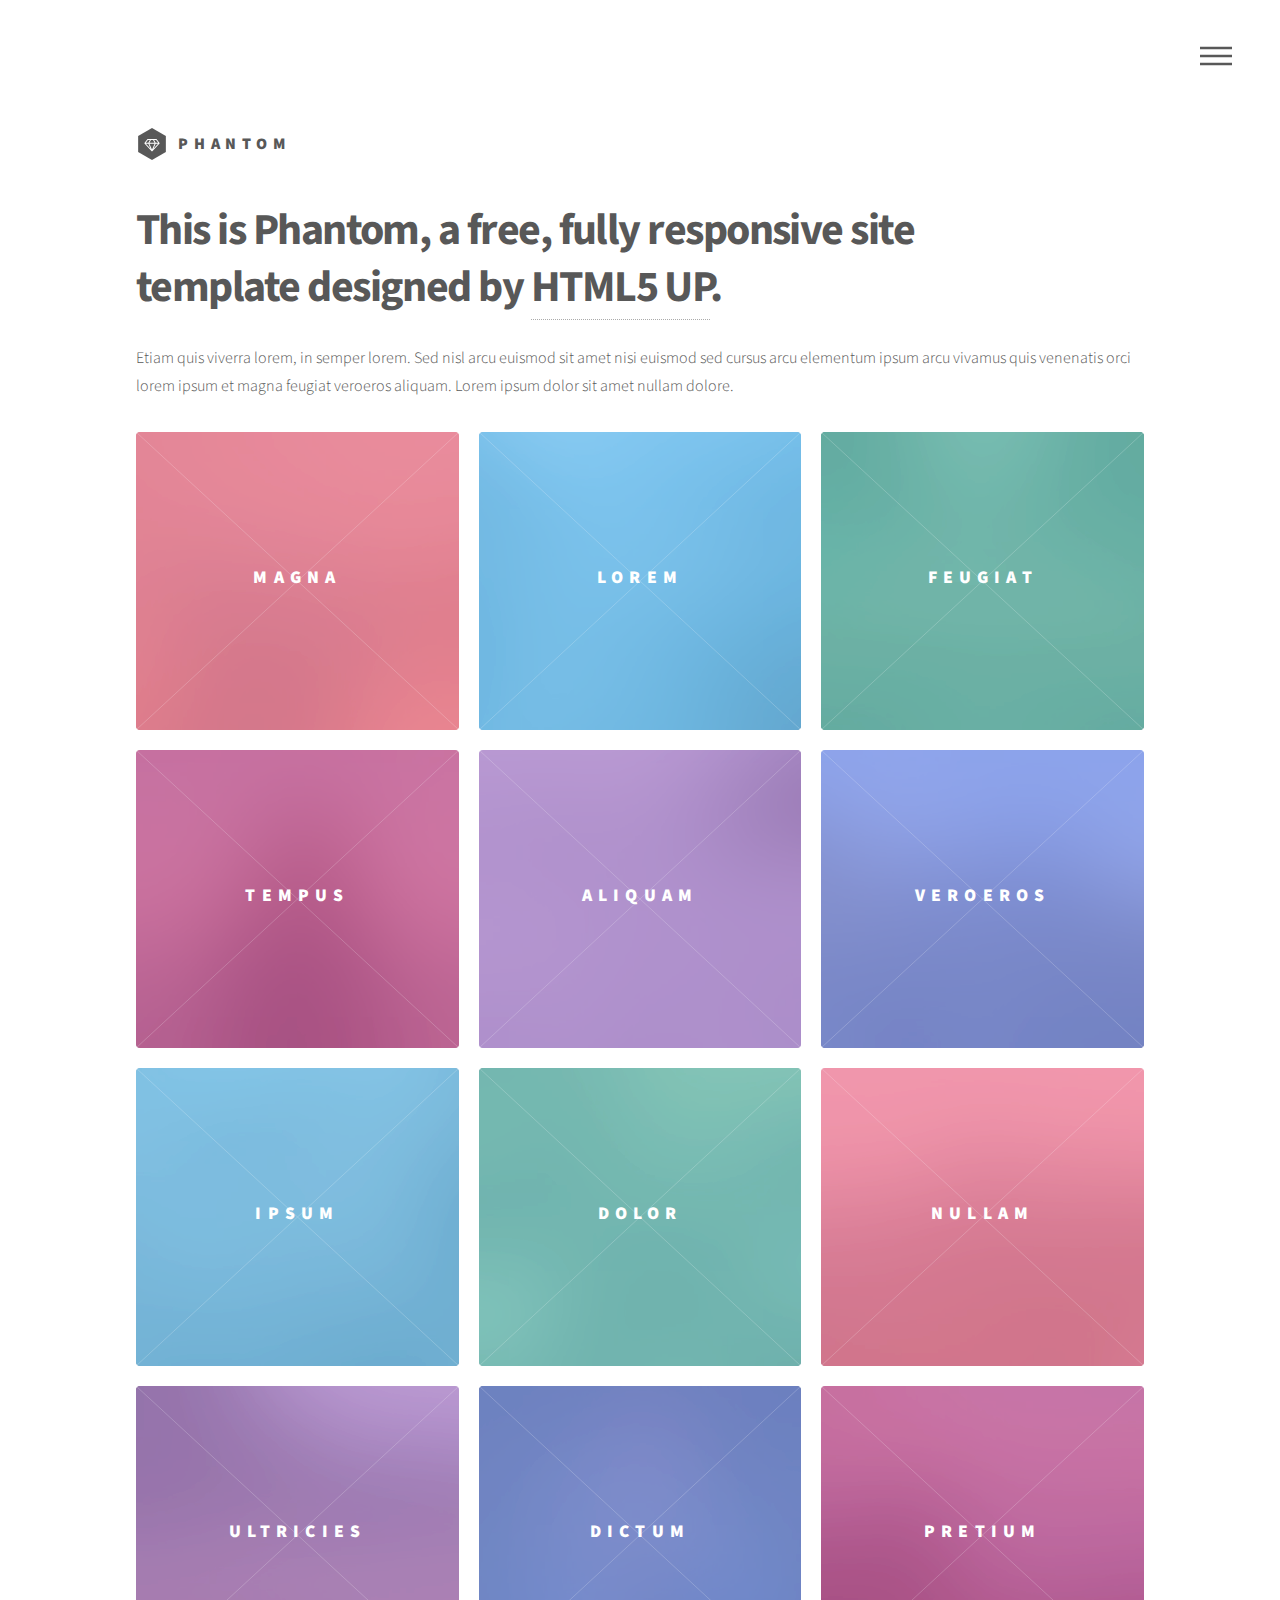
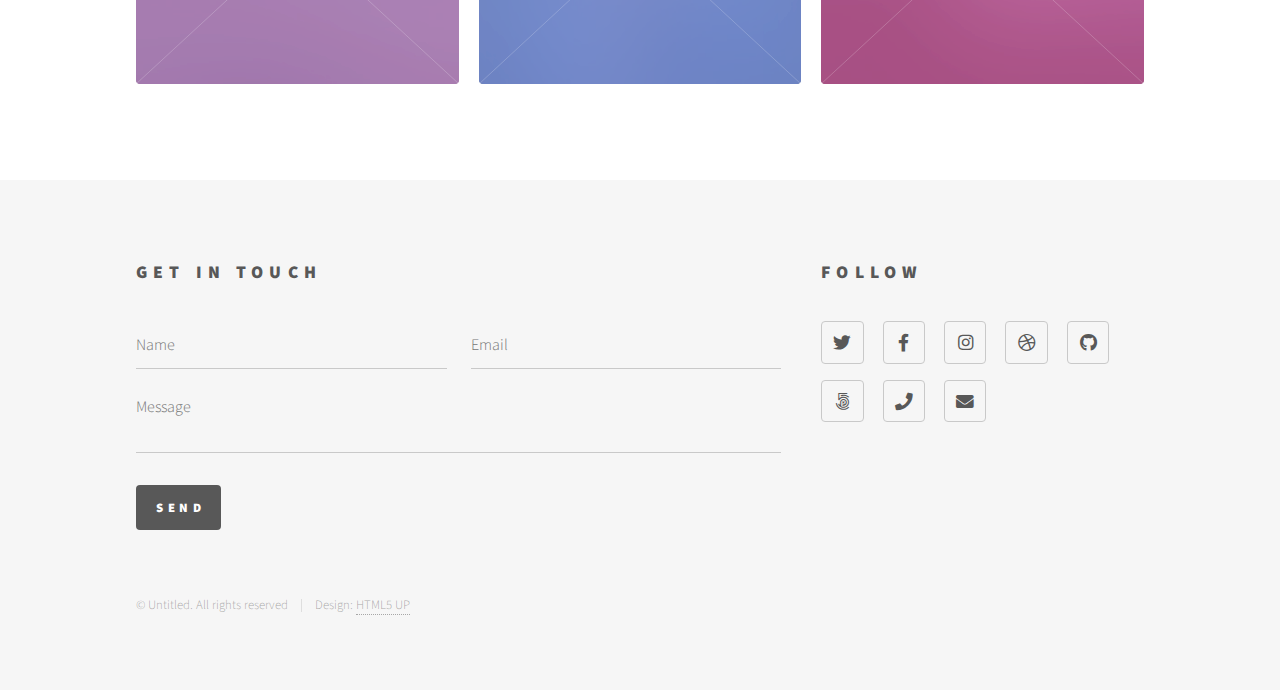
<file: index.html>
<!DOCTYPE HTML>
<!--
	Phantom by HTML5 UP
	html5up.net | @ajlkn
	Free for personal and commercial use under the CCA 3.0 license (html5up.net/license)
-->
<html>
	<head>
		<title>Phantom by HTML5 UP</title>
		<meta charset="utf-8" />
		<meta name="viewport" content="width=device-width, initial-scale=1, user-scalable=no" />
		<link rel="stylesheet" href="assets/css/main.css" />
		<noscript><link rel="stylesheet" href="assets/css/noscript.css" /></noscript>
	</head>
	<body class="is-preload">
		<!-- Wrapper -->
			<div id="wrapper">

				<!-- Header -->
					<header id="header">
						<div class="inner">

							<!-- Logo -->
								<a href="index.html" class="logo">
									<span class="symbol"><img src="images/logo.svg" alt="" /></span><span class="title">Phantom</span>
								</a>

							<!-- Nav -->
								<nav>
									<ul>
										<li><a href="#menu">Menu</a></li>
									</ul>
								</nav>

						</div>
					</header>

				<!-- Menu -->
					<nav id="menu">
						<h2>Menu</h2>
						<ul>
							<li><a href="index.html">Home</a></li>
							<li><a href="generic.html">Ipsum veroeros</a></li>
							<li><a href="generic.html">Tempus etiam</a></li>
							<li><a href="generic.html">Consequat dolor</a></li>
							<li><a href="elements.html">Elements</a></li>
						</ul>
					</nav>

				<!-- Main -->
					<div id="main">
						<div class="inner">
							<header>
								<h1>This is Phantom, a free, fully responsive site<br />
								template designed by <a href="http://html5up.net">HTML5 UP</a>.</h1>
								<p>Etiam quis viverra lorem, in semper lorem. Sed nisl arcu euismod sit amet nisi euismod sed cursus arcu elementum ipsum arcu vivamus quis venenatis orci lorem ipsum et magna feugiat veroeros aliquam. Lorem ipsum dolor sit amet nullam dolore.</p>
							</header>
							<section class="tiles">
								<article class="style1">
									<span class="image">
										<img src="images/pic01.jpg" alt="" />
									</span>
									<a href="generic.html">
										<h2>Magna</h2>
										<div class="content">
											<p>Sed nisl arcu euismod sit amet nisi lorem etiam dolor veroeros et feugiat.</p>
										</div>
									</a>
								</article>
								<article class="style2">
									<span class="image">
										<img src="images/pic02.jpg" alt="" />
									</span>
									<a href="generic.html">
										<h2>Lorem</h2>
										<div class="content">
											<p>Sed nisl arcu euismod sit amet nisi lorem etiam dolor veroeros et feugiat.</p>
										</div>
									</a>
								</article>
								<article class="style3">
									<span class="image">
										<img src="images/pic03.jpg" alt="" />
									</span>
									<a href="generic.html">
										<h2>Feugiat</h2>
										<div class="content">
											<p>Sed nisl arcu euismod sit amet nisi lorem etiam dolor veroeros et feugiat.</p>
										</div>
									</a>
								</article>
								<article class="style4">
									<span class="image">
										<img src="images/pic04.jpg" alt="" />
									</span>
									<a href="generic.html">
										<h2>Tempus</h2>
										<div class="content">
											<p>Sed nisl arcu euismod sit amet nisi lorem etiam dolor veroeros et feugiat.</p>
										</div>
									</a>
								</article>
								<article class="style5">
									<span class="image">
										<img src="images/pic05.jpg" alt="" />
									</span>
									<a href="generic.html">
										<h2>Aliquam</h2>
										<div class="content">
											<p>Sed nisl arcu euismod sit amet nisi lorem etiam dolor veroeros et feugiat.</p>
										</div>
									</a>
								</article>
								<article class="style6">
									<span class="image">
										<img src="images/pic06.jpg" alt="" />
									</span>
									<a href="generic.html">
										<h2>Veroeros</h2>
										<div class="content">
											<p>Sed nisl arcu euismod sit amet nisi lorem etiam dolor veroeros et feugiat.</p>
										</div>
									</a>
								</article>
								<article class="style2">
									<span class="image">
										<img src="images/pic07.jpg" alt="" />
									</span>
									<a href="generic.html">
										<h2>Ipsum</h2>
										<div class="content">
											<p>Sed nisl arcu euismod sit amet nisi lorem etiam dolor veroeros et feugiat.</p>
										</div>
									</a>
								</article>
								<article class="style3">
									<span class="image">
										<img src="images/pic08.jpg" alt="" />
									</span>
									<a href="generic.html">
										<h2>Dolor</h2>
										<div class="content">
											<p>Sed nisl arcu euismod sit amet nisi lorem etiam dolor veroeros et feugiat.</p>
										</div>
									</a>
								</article>
								<article class="style1">
									<span class="image">
										<img src="images/pic09.jpg" alt="" />
									</span>
									<a href="generic.html">
										<h2>Nullam</h2>
										<div class="content">
											<p>Sed nisl arcu euismod sit amet nisi lorem etiam dolor veroeros et feugiat.</p>
										</div>
									</a>
								</article>
								<article class="style5">
									<span class="image">
										<img src="images/pic10.jpg" alt="" />
									</span>
									<a href="generic.html">
										<h2>Ultricies</h2>
										<div class="content">
											<p>Sed nisl arcu euismod sit amet nisi lorem etiam dolor veroeros et feugiat.</p>
										</div>
									</a>
								</article>
								<article class="style6">
									<span class="image">
										<img src="images/pic11.jpg" alt="" />
									</span>
									<a href="generic.html">
										<h2>Dictum</h2>
										<div class="content">
											<p>Sed nisl arcu euismod sit amet nisi lorem etiam dolor veroeros et feugiat.</p>
										</div>
									</a>
								</article>
								<article class="style4">
									<span class="image">
										<img src="images/pic12.jpg" alt="" />
									</span>
									<a href="generic.html">
										<h2>Pretium</h2>
										<div class="content">
											<p>Sed nisl arcu euismod sit amet nisi lorem etiam dolor veroeros et feugiat.</p>
										</div>
									</a>
								</article>
							</section>
						</div>
					</div>

				<!-- Footer -->
					<footer id="footer">
						<div class="inner">
							<section>
								<h2>Get in touch</h2>
								<form method="post" action="#">
									<div class="fields">
										<div class="field half">
											<input type="text" name="name" id="name" placeholder="Name" />
										</div>
										<div class="field half">
											<input type="email" name="email" id="email" placeholder="Email" />
										</div>
										<div class="field">
											<textarea name="message" id="message" placeholder="Message"></textarea>
										</div>
									</div>
									<ul class="actions">
										<li><input type="submit" value="Send" class="primary" /></li>
									</ul>
								</form>
							</section>
							<section>
								<h2>Follow</h2>
								<ul class="icons">
									<li><a href="#" class="icon brands style2 fa-twitter"><span class="label">Twitter</span></a></li>
									<li><a href="#" class="icon brands style2 fa-facebook-f"><span class="label">Facebook</span></a></li>
									<li><a href="#" class="icon brands style2 fa-instagram"><span class="label">Instagram</span></a></li>
									<li><a href="#" class="icon brands style2 fa-dribbble"><span class="label">Dribbble</span></a></li>
									<li><a href="#" class="icon brands style2 fa-github"><span class="label">GitHub</span></a></li>
									<li><a href="#" class="icon brands style2 fa-500px"><span class="label">500px</span></a></li>
									<li><a href="#" class="icon solid style2 fa-phone"><span class="label">Phone</span></a></li>
									<li><a href="#" class="icon solid style2 fa-envelope"><span class="label">Email</span></a></li>
								</ul>
							</section>
							<ul class="copyright">
								<li>&copy; Untitled. All rights reserved</li><li>Design: <a href="http://html5up.net">HTML5 UP</a></li>
							</ul>
						</div>
					</footer>

			</div>

		<!-- Scripts -->
			<script src="assets/js/jquery.min.js"></script>
			<script src="assets/js/browser.min.js"></script>
			<script src="assets/js/breakpoints.min.js"></script>
			<script src="assets/js/util.js"></script>
			<script src="assets/js/main.js"></script>

	</body>
</html>
</file>
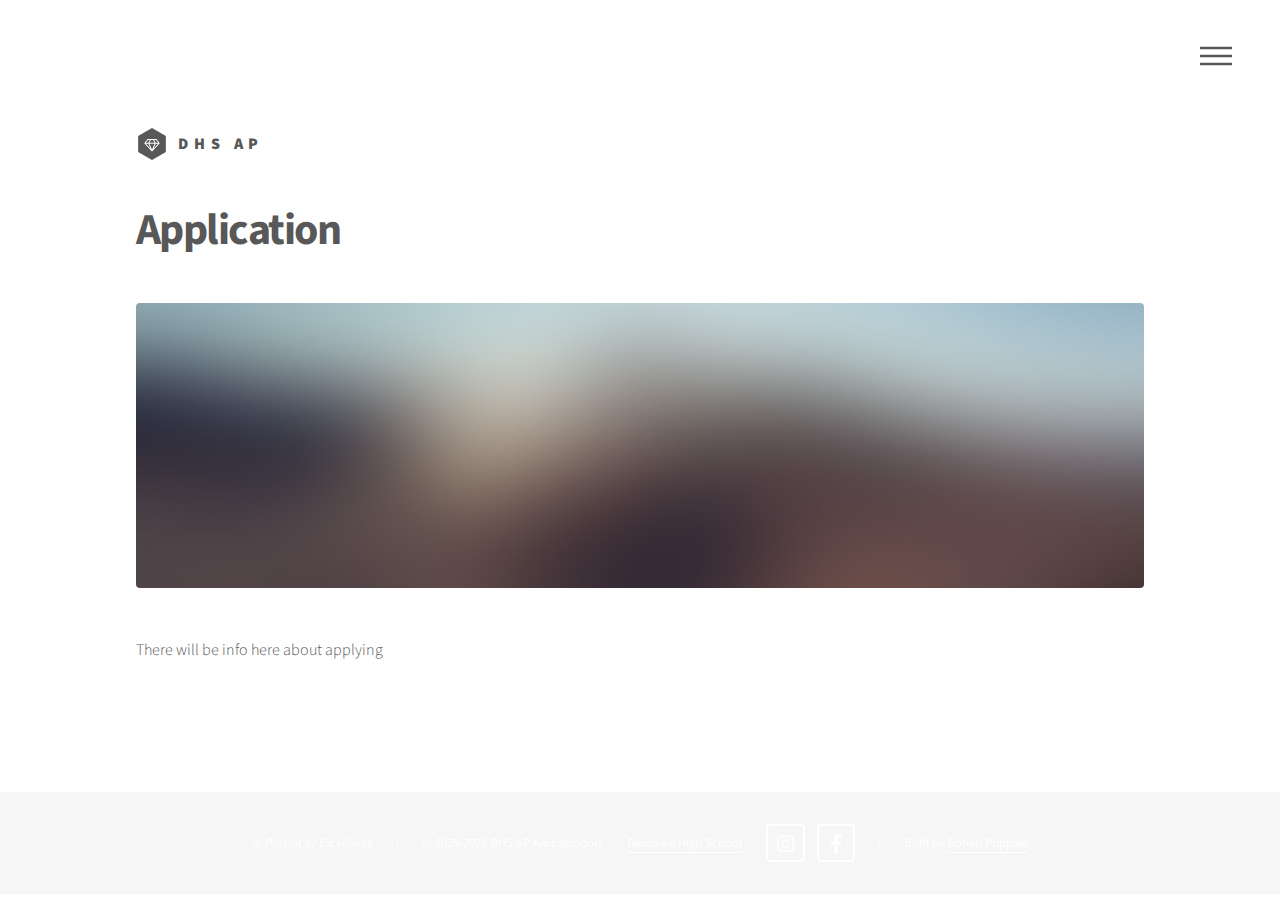
<file: application.html>
<!DOCTYPE HTML>
<!--
	Phantom by HTML5 UP
	html5up.net | @ajlkn
	Free for personal and commercial use under the CCA 3.0 license (html5up.net/license)
-->
<html>
	<head>
		<title>Application - DHS AP Ambassadors</title>
		<meta charset="utf-8" />
		<meta name="viewport" content="width=device-width, initial-scale=1, user-scalable=no" />
		<link rel="stylesheet" href="assets/css/main.css" />
		<noscript><link rel="stylesheet" href="assets/css/noscript.css" /></noscript>
	</head>
	<body class="is-preload">
		<!-- Wrapper -->
			<div id="wrapper">

				<!-- Header -->
					<header id="header">
						<div class="inner">

							<!-- Logo -->
								<a href="index.html" class="logo">
									<span class="symbol"><img src="images/logo.svg" alt="" /></span><span class="title">DHS AP</span>
								</a>

							<!-- Nav -->
								<nav>
									<ul>
										<li><a href="#menu">Menu</a></li>
									</ul>
								</nav>

						</div>
					</header>

				<!-- Menu -->

        <nav id="menu">
          <h2>Menu</h2>
          <ul>
              <li><a href="index.html">Home</a></li>
              <li><a href="about.html">About</a></li>
              <li><a href="application.html">Application</a></li>
              <li><a href="impact.html">Our Impact</a></li>
              <li><a href="inaction.html">In Action</a></li>
              <li><a href="contact.html">Contact</a></li>
          </ul>
        </nav>

				<!-- Main -->
					<div id="main">
						<div class="inner">
							<h1>Application</h1>
							<span class="image main"><img src="images/pic13.jpg" alt="" /></span>
							<p>There will be info here about applying</p>
								
						</div>
					</div>

				<!-- Footer -->

					<footer id="footer" style="padding: 2em 0;">
						<div class="inner" style="text-align: center;">
							<ul class="copyright" style="display: flex; align-items: center; justify-content: center; gap: 1.5rem; margin: 0; color: white; font-weight: 400; flex-wrap: wrap;">
								<li style="margin: 0; padding: 0; border: none; color: white; font-style: italic;">In Pursuit of Excellence</li>
								<li style="margin: 0; padding: 0; border-left: 1px solid rgba(255,255,255,0.5); padding-left: 1.5rem; color: white;">© 2025-2026 DHS AP Ambassadors</li>
								<li style="margin: 0; padding: 0; border: none;">
									<a href="https://dhs.forsyth.k12.ga.us/" style="color: white !important; border-bottom: 1px solid white; text-decoration: none; font-weight: 400; transition: color 0.3s ease, border-color 0.3s ease;" onmouseover="this.style.setProperty('color', '#1a2847', 'important'); this.style.borderColor='#1a2847';" onmouseout="this.style.setProperty('color', 'white', 'important'); this.style.borderColor='white';">Denmark High School</a>
								</li>
								<li style="margin: 0; padding: 0; border: none; display: flex; gap: 0.75rem;">
									<a href="YOUR_INSTAGRAM_URL_HERE" class="icon brands fa-instagram" style="color: white !important; font-size: 1.2rem; border: 2px solid white !important; border-radius: 4px; padding: 0.35em; width: 2em; height: 2em; display: flex; align-items: center; justify-content: center; text-decoration: none; transition: color 0.3s ease, border-color 0.3s ease;" onmouseover="this.style.setProperty('color', '#1a2847', 'important'); this.style.setProperty('border-color', '#1a2847', 'important');" onmouseout="this.style.setProperty('color', 'white', 'important'); this.style.setProperty('border-color', 'white', 'important');"><span class="label">Instagram</span></a>
									<a href="YOUR_FACEBOOK_URL_HERE" class="icon brands fa-facebook-f" style="color: white !important; font-size: 1.2rem; border: 2px solid white !important; border-radius: 4px; padding: 0.35em; width: 2em; height: 2em; display: flex; align-items: center; justify-content: center; text-decoration: none; transition: color 0.3s ease, border-color 0.3s ease;" onmouseover="this.style.setProperty('color', '#1a2847', 'important'); this.style.setProperty('border-color', '#1a2847', 'important');" onmouseout="this.style.setProperty('color', 'white', 'important'); this.style.setProperty('border-color', 'white', 'important');"><span class="label">Facebook</span></a>
								</li>
								<li style="margin: 0; padding: 0; border-left: 1px solid rgba(255,255,255,0.5); padding-left: 1.5rem; color: white; font-weight: 400;">Built by <a href="https://www.linkedin.com/in/rohan-puppala-denmark/" style="color: white !important; border-bottom: 1px solid white; text-decoration: none; font-weight: 400; transition: color 0.3s ease, border-color 0.3s ease;" onmouseover="this.style.setProperty('color', '#1a2847', 'important'); this.style.borderColor='#1a2847';" onmouseout="this.style.setProperty('color', 'white', 'important'); this.style.borderColor='white';">Rohan Puppala</a></li>
							</ul>
						</div>
					</footer>
				

			</div>

		<!-- Scripts -->
			<script src="assets/js/jquery.min.js"></script>
			<script src="assets/js/browser.min.js"></script>
			<script src="assets/js/breakpoints.min.js"></script>
			<script src="assets/js/util.js"></script>
			<script src="assets/js/main.js"></script>

	</body>
</html>
</file>
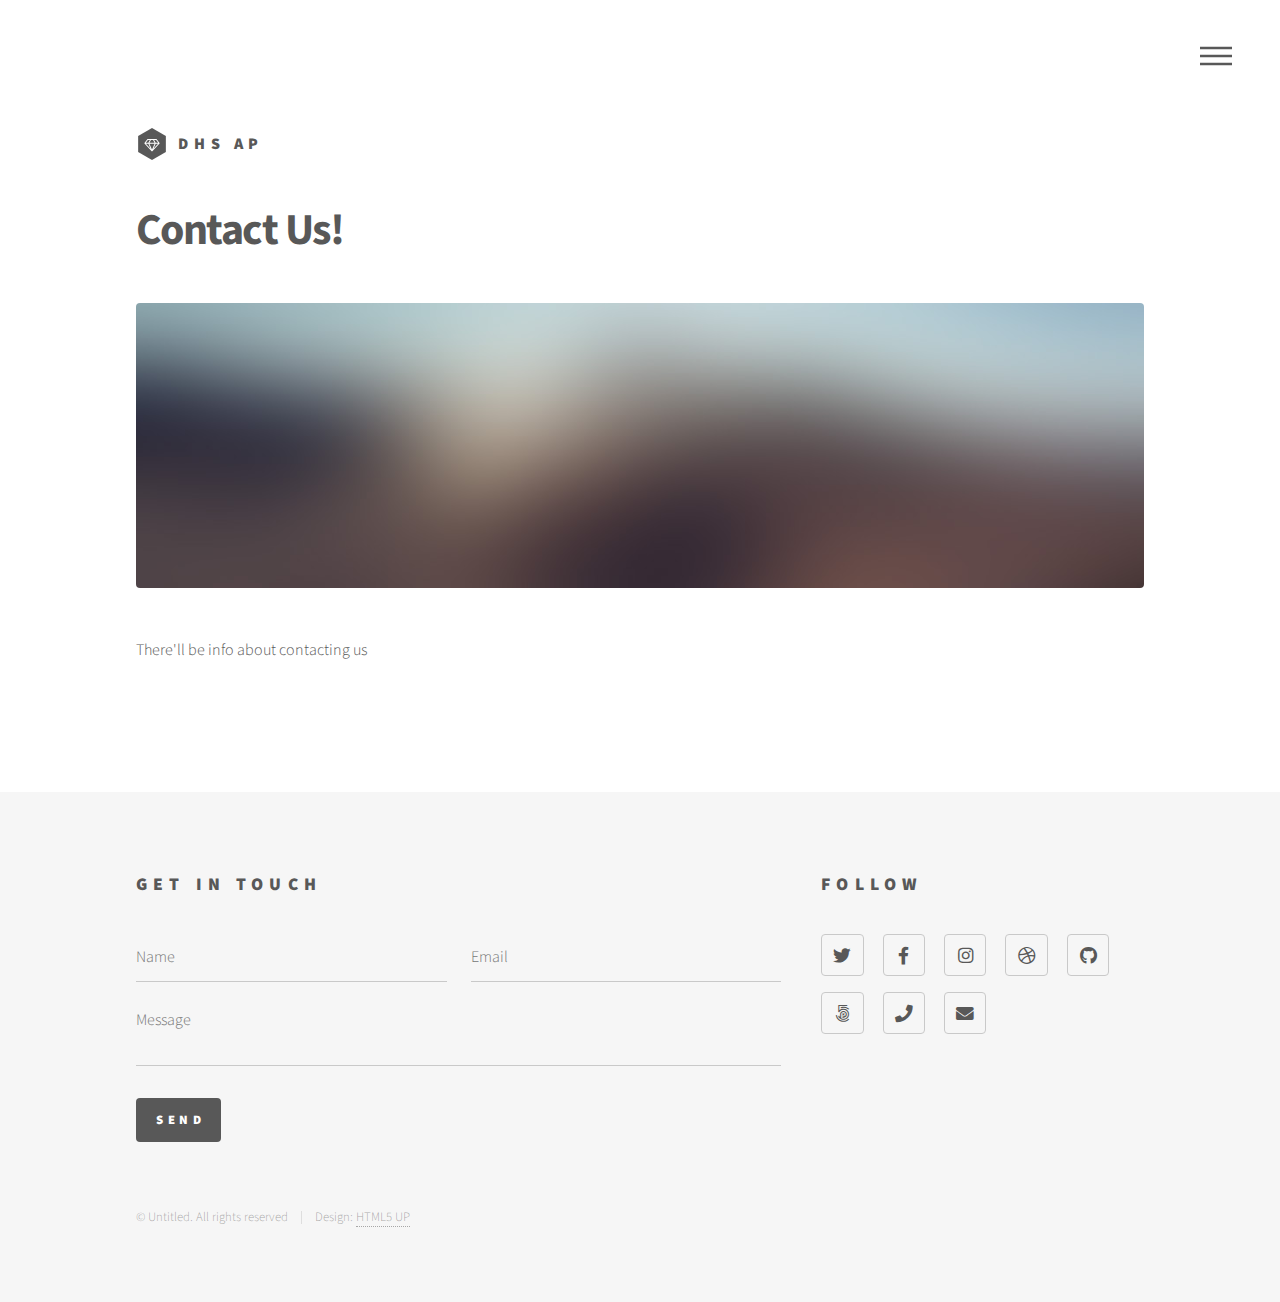
<file: contact.html>
<!DOCTYPE HTML>
<!--
	Phantom by HTML5 UP
	html5up.net | @ajlkn
	Free for personal and commercial use under the CCA 3.0 license (html5up.net/license)
-->
<html>
	<head>
		<title>Contact - DHS AP Ambassadors</title>
		<meta charset="utf-8" />
		<meta name="viewport" content="width=device-width, initial-scale=1, user-scalable=no" />
		<link rel="stylesheet" href="assets/css/main.css" />
		<noscript><link rel="stylesheet" href="assets/css/noscript.css" /></noscript>
	</head>
	<body class="is-preload">
		<!-- Wrapper -->
			<div id="wrapper">

				<!-- Header -->
					<header id="header">
						<div class="inner">

							<!-- Logo -->
								<a href="index.html" class="logo">
									<span class="symbol"><img src="images/logo.svg" alt="" /></span><span class="title">DHS AP</span>
								</a>

							<!-- Nav -->
								<nav>
									<ul>
										<li><a href="#menu">Menu</a></li>
									</ul>
								</nav>

						</div>
					</header>

				<!-- Menu -->

        <nav id="menu">
          <h2>Menu</h2>
          <ul>
              <li><a href="index.html">Home</a></li>
              <li><a href="about.html">About</a></li>
              <li><a href="application.html">Application</a></li>
              <li><a href="impact.html">Our Impact</a></li>
              <li><a href="inaction.html">In Action</a></li>
              <li><a href="contact.html">Contact</a></li>
          </ul>
        </nav>

				<!-- Main -->
					<div id="main">
						<div class="inner">
							<h1>Contact Us!</h1>
							<span class="image main"><img src="images/pic13.jpg" alt="" /></span>
							<p>There'll be info about contacting us </p>
								
						</div>
					</div>

				<!-- Footer -->
					<footer id="footer">
						<div class="inner">
							<section>
								<h2>Get in touch</h2>
								<form method="post" action="#">
									<div class="fields">
										<div class="field half">
											<input type="text" name="name" id="name" placeholder="Name" />
										</div>
										<div class="field half">
											<input type="email" name="email" id="email" placeholder="Email" />
										</div>
										<div class="field">
											<textarea name="message" id="message" placeholder="Message"></textarea>
										</div>
									</div>
									<ul class="actions">
										<li><input type="submit" value="Send" class="primary" /></li>
									</ul>
								</form>
							</section>
							<section>
								<h2>Follow</h2>
								<ul class="icons">
									<li><a href="#" class="icon brands style2 fa-twitter"><span class="label">Twitter</span></a></li>
									<li><a href="#" class="icon brands style2 fa-facebook-f"><span class="label">Facebook</span></a></li>
									<li><a href="#" class="icon brands style2 fa-instagram"><span class="label">Instagram</span></a></li>
									<li><a href="#" class="icon brands style2 fa-dribbble"><span class="label">Dribbble</span></a></li>
									<li><a href="#" class="icon brands style2 fa-github"><span class="label">GitHub</span></a></li>
									<li><a href="#" class="icon brands style2 fa-500px"><span class="label">500px</span></a></li>
									<li><a href="#" class="icon solid style2 fa-phone"><span class="label">Phone</span></a></li>
									<li><a href="#" class="icon solid style2 fa-envelope"><span class="label">Email</span></a></li>
								</ul>
							</section>
							<ul class="copyright">
								<li>&copy; Untitled. All rights reserved</li><li>Design: <a href="http://html5up.net">HTML5 UP</a></li>
							</ul>
						</div>
					</footer>

			</div>

		<!-- Scripts -->
			<script src="assets/js/jquery.min.js"></script>
			<script src="assets/js/browser.min.js"></script>
			<script src="assets/js/breakpoints.min.js"></script>
			<script src="assets/js/util.js"></script>
			<script src="assets/js/main.js"></script>

	</body>
</html>
</file>
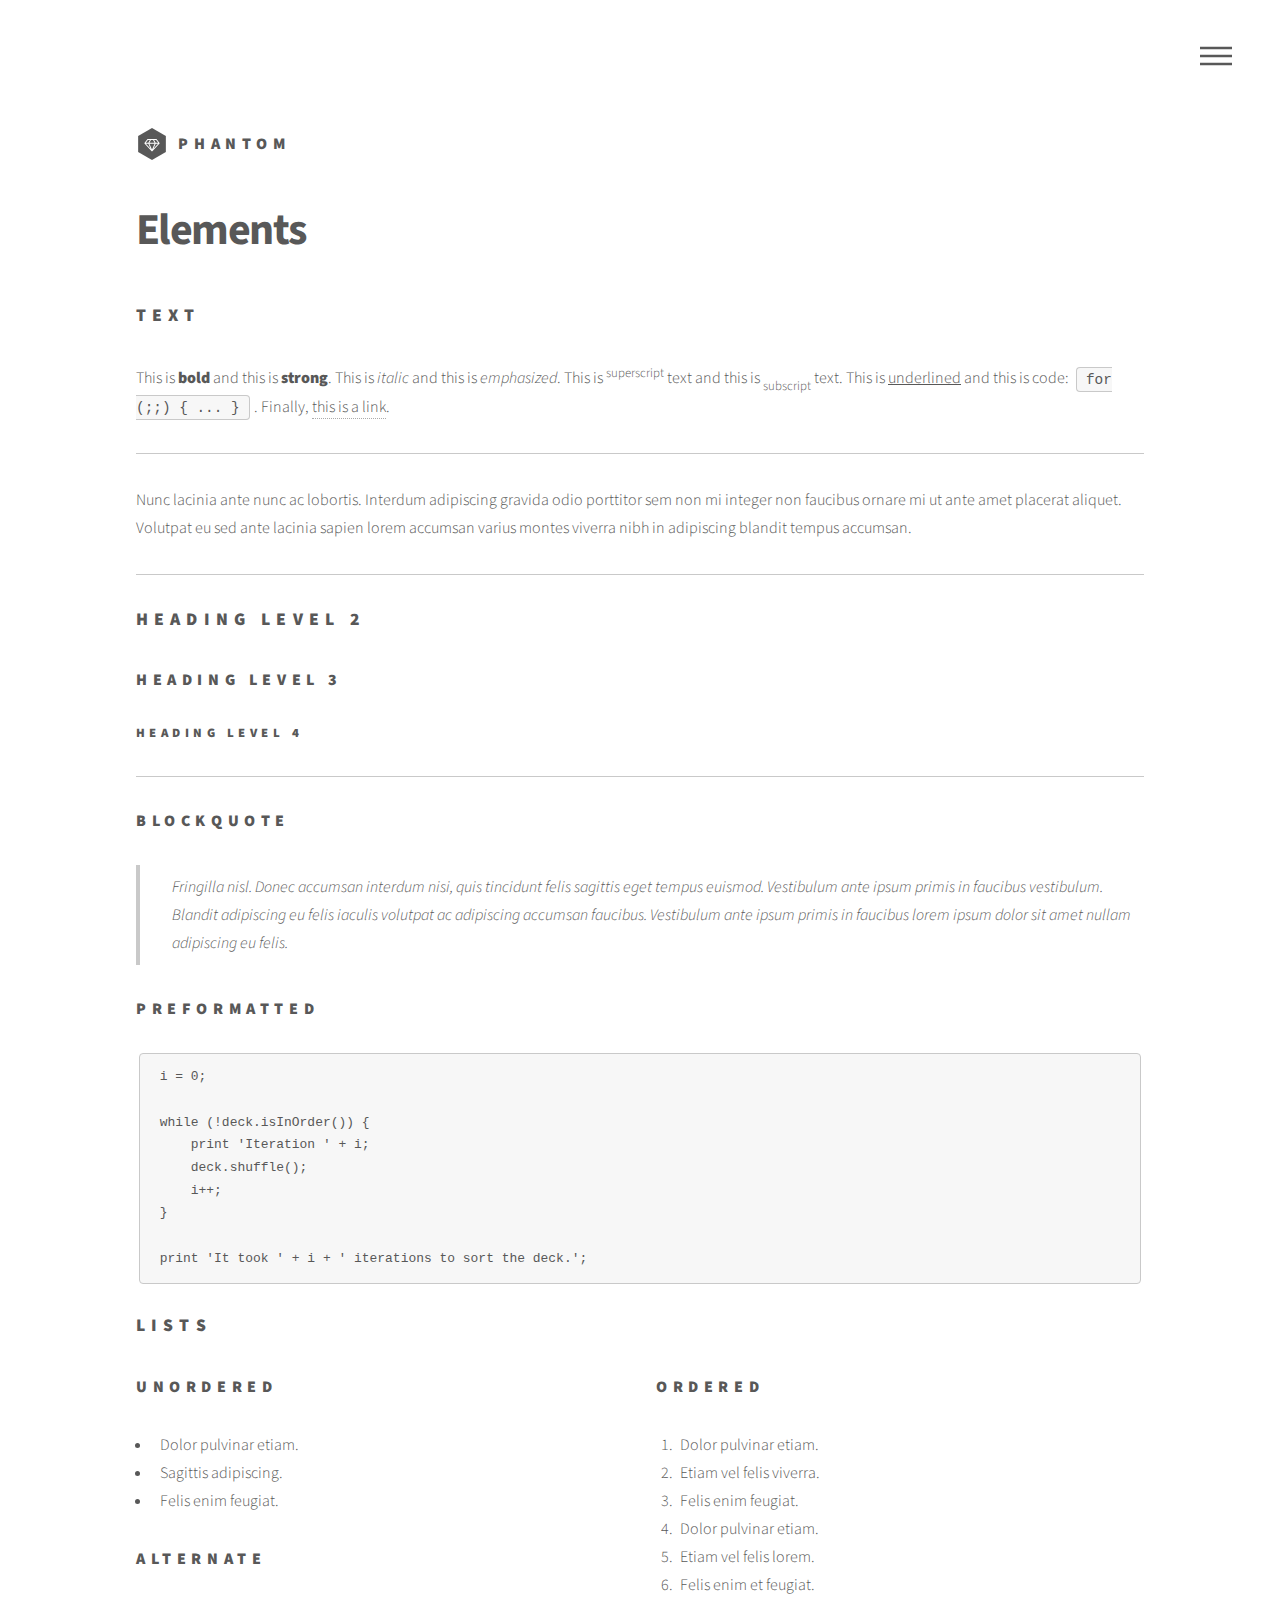
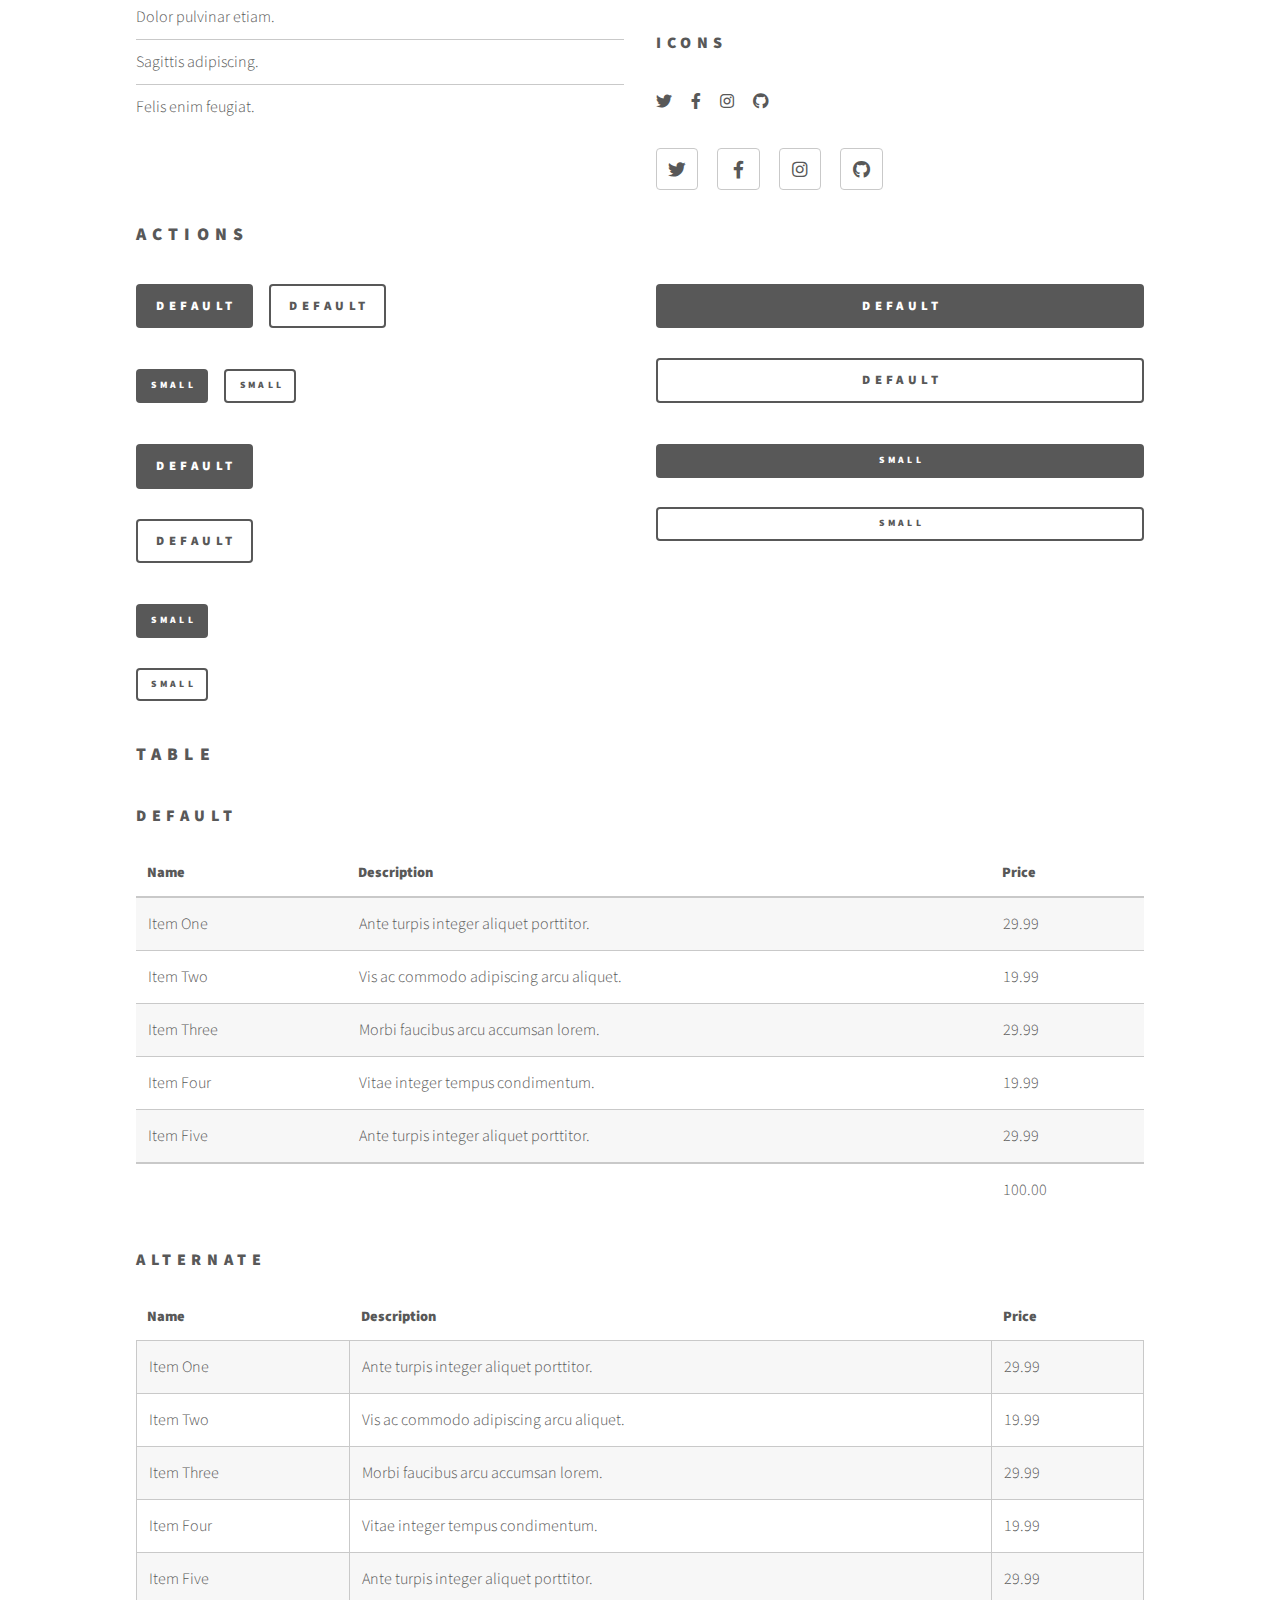
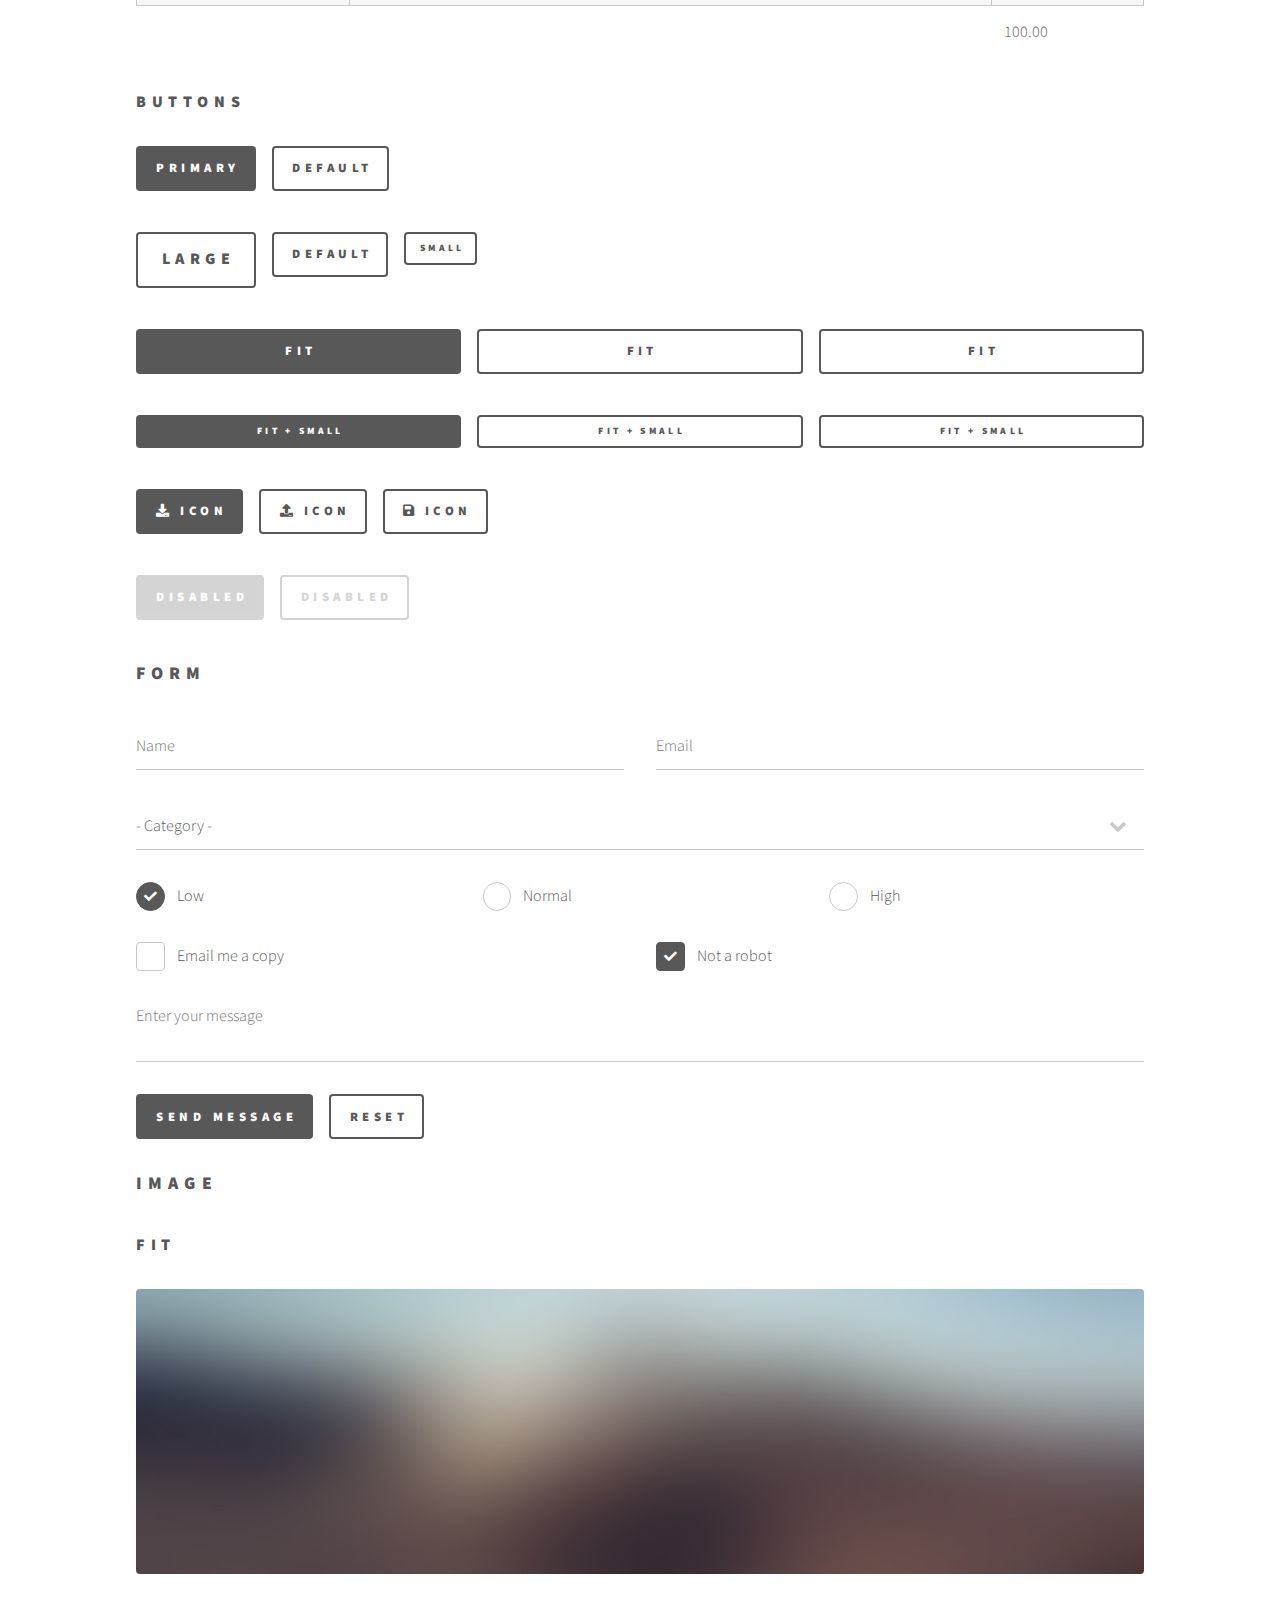
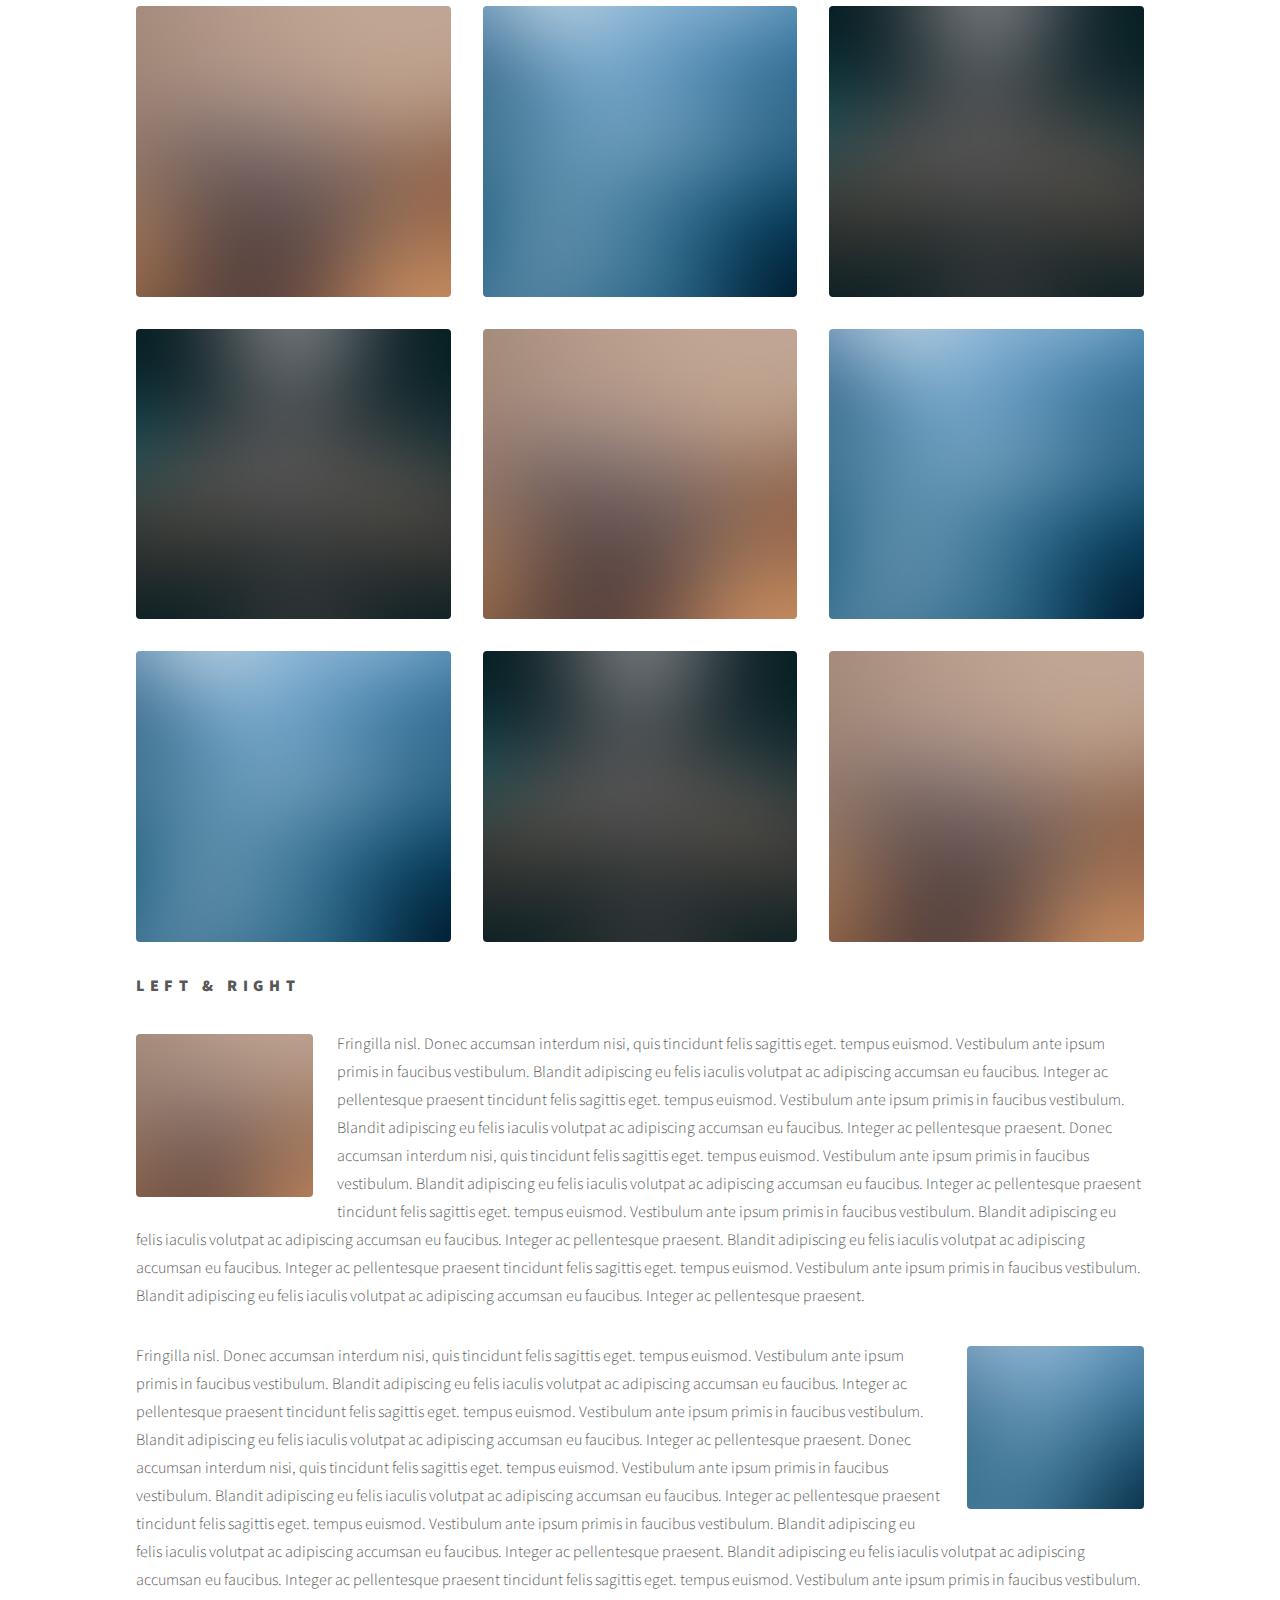
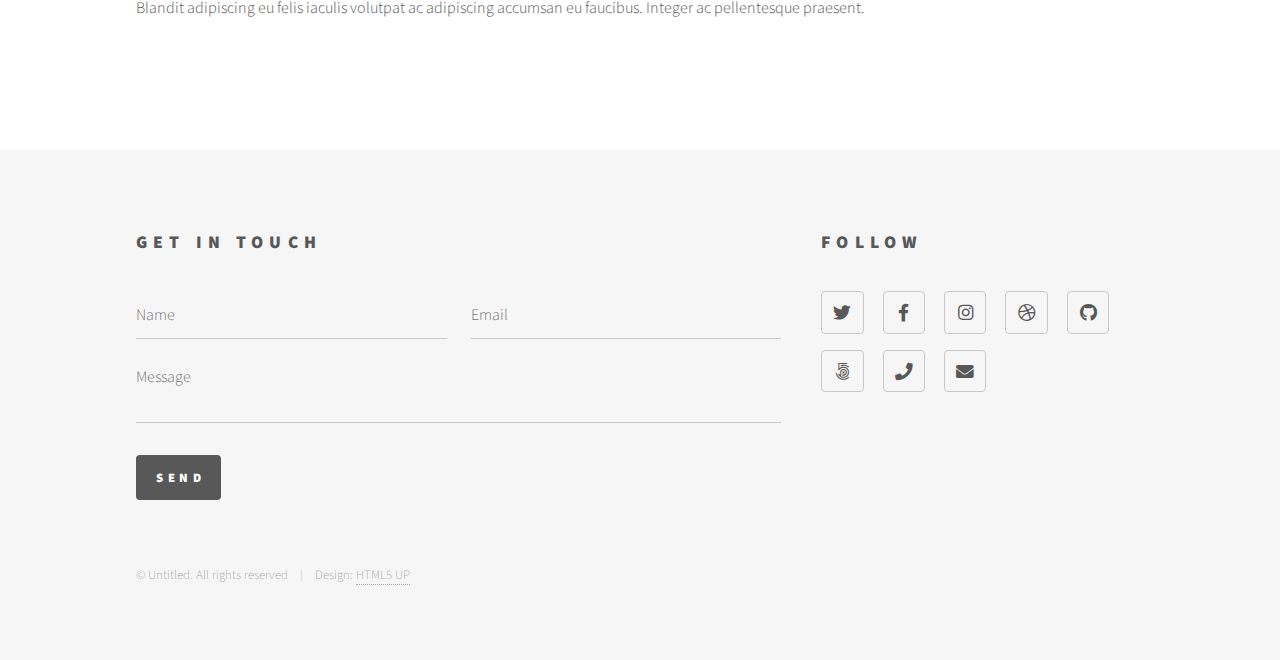
<file: elements.html>
<!DOCTYPE HTML>
<!--
	Phantom by HTML5 UP
	html5up.net | @ajlkn
	Free for personal and commercial use under the CCA 3.0 license (html5up.net/license)
-->
<html>
	<head>
		<title>Elements - Phantom by HTML5 UP</title>
		<meta charset="utf-8" />
		<meta name="viewport" content="width=device-width, initial-scale=1, user-scalable=no" />
		<link rel="stylesheet" href="assets/css/main.css" />
		<noscript><link rel="stylesheet" href="assets/css/noscript.css" /></noscript>
	</head>
	<body class="is-preload">
		<!-- Wrapper -->
			<div id="wrapper">

				<!-- Header -->
					<header id="header">
						<div class="inner">

							<!-- Logo -->
								<a href="index.html" class="logo">
									<span class="symbol"><img src="images/logo.svg" alt="" /></span><span class="title">Phantom</span>
								</a>

							<!-- Nav -->
								<nav>
									<ul>
										<li><a href="#menu">Menu</a></li>
									</ul>
								</nav>

						</div>
					</header>

				<!-- Menu -->
					<nav id="menu">
						<h2>Menu</h2>
						<ul>
							<li><a href="index.html">Home</a></li>
							<li><a href="generic.html">Ipsum veroeros</a></li>
							<li><a href="generic.html">Tempus etiam</a></li>
							<li><a href="generic.html">Consequat dolor</a></li>
							<li><a href="elements.html">Elements</a></li>
						</ul>
					</nav>

				<!-- Main -->
					<div id="main">
						<div class="inner">
							<h1>Elements</h1>

							<!-- Text -->
								<section>
									<h2>Text</h2>
									<p>This is <b>bold</b> and this is <strong>strong</strong>. This is <i>italic</i> and this is <em>emphasized</em>.
									This is <sup>superscript</sup> text and this is <sub>subscript</sub> text.
									This is <u>underlined</u> and this is code: <code>for (;;) { ... }</code>. Finally, <a href="#">this is a link</a>.</p>
									<hr />
									<p>Nunc lacinia ante nunc ac lobortis. Interdum adipiscing gravida odio porttitor sem non mi integer non faucibus ornare mi ut ante amet placerat aliquet. Volutpat eu sed ante lacinia sapien lorem accumsan varius montes viverra nibh in adipiscing blandit tempus accumsan.</p>
									<hr />
									<h2>Heading Level 2</h2>
									<h3>Heading Level 3</h3>
									<h4>Heading Level 4</h4>
									<hr />
									<h3>Blockquote</h3>
									<blockquote>Fringilla nisl. Donec accumsan interdum nisi, quis tincidunt felis sagittis eget tempus euismod. Vestibulum ante ipsum primis in faucibus vestibulum. Blandit adipiscing eu felis iaculis volutpat ac adipiscing accumsan faucibus. Vestibulum ante ipsum primis in faucibus lorem ipsum dolor sit amet nullam adipiscing eu felis.</blockquote>
									<h3>Preformatted</h3>
									<pre><code>i = 0;

while (!deck.isInOrder()) {
    print 'Iteration ' + i;
    deck.shuffle();
    i++;
}

print 'It took ' + i + ' iterations to sort the deck.';</code></pre>
								</section>

							<!-- Lists -->
								<section>
									<h2>Lists</h2>
									<div class="row">
										<div class="col-6 col-12-medium">
											<h3>Unordered</h3>
											<ul>
												<li>Dolor pulvinar etiam.</li>
												<li>Sagittis adipiscing.</li>
												<li>Felis enim feugiat.</li>
											</ul>
											<h3>Alternate</h3>
											<ul class="alt">
												<li>Dolor pulvinar etiam.</li>
												<li>Sagittis adipiscing.</li>
												<li>Felis enim feugiat.</li>
											</ul>
										</div>
										<div class="col-6 col-12-medium">
											<h3>Ordered</h3>
											<ol>
												<li>Dolor pulvinar etiam.</li>
												<li>Etiam vel felis viverra.</li>
												<li>Felis enim feugiat.</li>
												<li>Dolor pulvinar etiam.</li>
												<li>Etiam vel felis lorem.</li>
												<li>Felis enim et feugiat.</li>
											</ol>
											<h3>Icons</h3>
											<ul class="icons">
												<li><a href="#" class="icon brands style1 fa-twitter"><span class="label">Twitter</span></a></li>
												<li><a href="#" class="icon brands style1 fa-facebook-f"><span class="label">Facebook</span></a></li>
												<li><a href="#" class="icon brands style1 fa-instagram"><span class="label">Instagram</span></a></li>
												<li><a href="#" class="icon brands style1 fa-github"><span class="label">Github</span></a></li>
											</ul>
											<ul class="icons">
												<li><a href="#" class="icon brands style2 fa-twitter"><span class="label">Twitter</span></a></li>
												<li><a href="#" class="icon brands style2 fa-facebook-f"><span class="label">Facebook</span></a></li>
												<li><a href="#" class="icon brands style2 fa-instagram"><span class="label">Instagram</span></a></li>
												<li><a href="#" class="icon brands style2 fa-github"><span class="label">Github</span></a></li>
											</ul>
										</div>
									</div>
									<h2>Actions</h2>
									<div class="row">
										<div class="col-6 col-12-medium">
											<ul class="actions">
												<li><a href="#" class="button primary">Default</a></li>
												<li><a href="#" class="button">Default</a></li>
											</ul>
											<ul class="actions small">
												<li><a href="#" class="button primary small">Small</a></li>
												<li><a href="#" class="button small">Small</a></li>
											</ul>
											<ul class="actions stacked">
												<li><a href="#" class="button primary">Default</a></li>
												<li><a href="#" class="button">Default</a></li>
											</ul>
											<ul class="actions stacked">
												<li><a href="#" class="button primary small">Small</a></li>
												<li><a href="#" class="button small">Small</a></li>
											</ul>
										</div>
										<div class="col-6 col-12-medium">
											<ul class="actions stacked">
												<li><a href="#" class="button primary fit">Default</a></li>
												<li><a href="#" class="button fit">Default</a></li>
											</ul>
											<ul class="actions stacked">
												<li><a href="#" class="button primary small fit">Small</a></li>
												<li><a href="#" class="button small fit">Small</a></li>
											</ul>
										</div>
									</div>
								</section>

							<!-- Table -->
								<section>
									<h2>Table</h2>
									<h3>Default</h3>
									<div class="table-wrapper">
										<table>
											<thead>
												<tr>
													<th>Name</th>
													<th>Description</th>
													<th>Price</th>
												</tr>
											</thead>
											<tbody>
												<tr>
													<td>Item One</td>
													<td>Ante turpis integer aliquet porttitor.</td>
													<td>29.99</td>
												</tr>
												<tr>
													<td>Item Two</td>
													<td>Vis ac commodo adipiscing arcu aliquet.</td>
													<td>19.99</td>
												</tr>
												<tr>
													<td>Item Three</td>
													<td> Morbi faucibus arcu accumsan lorem.</td>
													<td>29.99</td>
												</tr>
												<tr>
													<td>Item Four</td>
													<td>Vitae integer tempus condimentum.</td>
													<td>19.99</td>
												</tr>
												<tr>
													<td>Item Five</td>
													<td>Ante turpis integer aliquet porttitor.</td>
													<td>29.99</td>
												</tr>
											</tbody>
											<tfoot>
												<tr>
													<td colspan="2"></td>
													<td>100.00</td>
												</tr>
											</tfoot>
										</table>
									</div>

									<h3>Alternate</h3>
									<div class="table-wrapper">
										<table class="alt">
											<thead>
												<tr>
													<th>Name</th>
													<th>Description</th>
													<th>Price</th>
												</tr>
											</thead>
											<tbody>
												<tr>
													<td>Item One</td>
													<td>Ante turpis integer aliquet porttitor.</td>
													<td>29.99</td>
												</tr>
												<tr>
													<td>Item Two</td>
													<td>Vis ac commodo adipiscing arcu aliquet.</td>
													<td>19.99</td>
												</tr>
												<tr>
													<td>Item Three</td>
													<td> Morbi faucibus arcu accumsan lorem.</td>
													<td>29.99</td>
												</tr>
												<tr>
													<td>Item Four</td>
													<td>Vitae integer tempus condimentum.</td>
													<td>19.99</td>
												</tr>
												<tr>
													<td>Item Five</td>
													<td>Ante turpis integer aliquet porttitor.</td>
													<td>29.99</td>
												</tr>
											</tbody>
											<tfoot>
												<tr>
													<td colspan="2"></td>
													<td>100.00</td>
												</tr>
											</tfoot>
										</table>
									</div>
								</section>

							<!-- Buttons -->
								<section>
									<h3>Buttons</h3>
									<ul class="actions">
										<li><a href="#" class="button primary">Primary</a></li>
										<li><a href="#" class="button">Default</a></li>
									</ul>
									<ul class="actions">
										<li><a href="#" class="button large">Large</a></li>
										<li><a href="#" class="button">Default</a></li>
										<li><a href="#" class="button small">Small</a></li>
									</ul>
									<ul class="actions fit">
										<li><a href="#" class="button primary fit">Fit</a></li>
										<li><a href="#" class="button fit">Fit</a></li>
										<li><a href="#" class="button fit">Fit</a></li>
									</ul>
									<ul class="actions fit small">
										<li><a href="#" class="button primary fit small">Fit + Small</a></li>
										<li><a href="#" class="button fit small">Fit + Small</a></li>
										<li><a href="#" class="button fit small">Fit + Small</a></li>
									</ul>
									<ul class="actions">
										<li><a href="#" class="button primary icon solid fa-download">Icon</a></li>
										<li><a href="#" class="button icon solid fa-upload">Icon</a></li>
										<li><a href="#" class="button icon solid fa-save">Icon</a></li>
									</ul>
									<ul class="actions">
										<li><span class="button primary disabled">Disabled</span></li>
										<li><span class="button disabled">Disabled</span></li>
									</ul>
								</section>

							<!-- Form -->
								<section>
									<h2>Form</h2>
									<form method="post" action="#">
										<div class="row gtr-uniform">
											<div class="col-6 col-12-xsmall">
												<input type="text" name="demo-name" id="demo-name" value="" placeholder="Name" />
											</div>
											<div class="col-6 col-12-xsmall">
												<input type="email" name="demo-email" id="demo-email" value="" placeholder="Email" />
											</div>
											<div class="col-12">
												<select name="demo-category" id="demo-category">
													<option value="">- Category -</option>
													<option value="1">Manufacturing</option>
													<option value="1">Shipping</option>
													<option value="1">Administration</option>
													<option value="1">Human Resources</option>
												</select>
											</div>
											<div class="col-4 col-12-small">
												<input type="radio" id="demo-priority-low" name="demo-priority" checked>
												<label for="demo-priority-low">Low</label>
											</div>
											<div class="col-4 col-12-small">
												<input type="radio" id="demo-priority-normal" name="demo-priority">
												<label for="demo-priority-normal">Normal</label>
											</div>
											<div class="col-4 col-12-small">
												<input type="radio" id="demo-priority-high" name="demo-priority">
												<label for="demo-priority-high">High</label>
											</div>
											<div class="col-6 col-12-small">
												<input type="checkbox" id="demo-copy" name="demo-copy">
												<label for="demo-copy">Email me a copy</label>
											</div>
											<div class="col-6 col-12-small">
												<input type="checkbox" id="demo-human" name="demo-human" checked>
												<label for="demo-human">Not a robot</label>
											</div>
											<div class="col-12">
												<textarea name="demo-message" id="demo-message" placeholder="Enter your message" rows="6"></textarea>
											</div>
											<div class="col-12">
												<ul class="actions">
													<li><input type="submit" value="Send Message" class="primary" /></li>
													<li><input type="reset" value="Reset" /></li>
												</ul>
											</div>
										</div>
									</form>
								</section>

							<!-- Image -->
								<section>
									<h2>Image</h2>
									<h3>Fit</h3>
									<div class="box alt">
										<div class="row gtr-uniform">
											<div class="col-12"><span class="image fit"><img src="images/pic13.jpg" alt="" /></span></div>
											<div class="col-4"><span class="image fit"><img src="images/pic01.jpg" alt="" /></span></div>
											<div class="col-4"><span class="image fit"><img src="images/pic02.jpg" alt="" /></span></div>
											<div class="col-4"><span class="image fit"><img src="images/pic03.jpg" alt="" /></span></div>
											<div class="col-4"><span class="image fit"><img src="images/pic03.jpg" alt="" /></span></div>
											<div class="col-4"><span class="image fit"><img src="images/pic01.jpg" alt="" /></span></div>
											<div class="col-4"><span class="image fit"><img src="images/pic02.jpg" alt="" /></span></div>
											<div class="col-4"><span class="image fit"><img src="images/pic02.jpg" alt="" /></span></div>
											<div class="col-4"><span class="image fit"><img src="images/pic03.jpg" alt="" /></span></div>
											<div class="col-4"><span class="image fit"><img src="images/pic01.jpg" alt="" /></span></div>
										</div>
									</div>
									<h3>Left &amp; Right</h3>
									<p><span class="image left"><img src="images/pic14.jpg" alt="" /></span>Fringilla nisl. Donec accumsan interdum nisi, quis tincidunt felis sagittis eget. tempus euismod. Vestibulum ante ipsum primis in faucibus vestibulum. Blandit adipiscing eu felis iaculis volutpat ac adipiscing accumsan eu faucibus. Integer ac pellentesque praesent tincidunt felis sagittis eget. tempus euismod. Vestibulum ante ipsum primis in faucibus vestibulum. Blandit adipiscing eu felis iaculis volutpat ac adipiscing accumsan eu faucibus. Integer ac pellentesque praesent. Donec accumsan interdum nisi, quis tincidunt felis sagittis eget. tempus euismod. Vestibulum ante ipsum primis in faucibus vestibulum. Blandit adipiscing eu felis iaculis volutpat ac adipiscing accumsan eu faucibus. Integer ac pellentesque praesent tincidunt felis sagittis eget. tempus euismod. Vestibulum ante ipsum primis in faucibus vestibulum. Blandit adipiscing eu felis iaculis volutpat ac adipiscing accumsan eu faucibus. Integer ac pellentesque praesent. Blandit adipiscing eu felis iaculis volutpat ac adipiscing accumsan eu faucibus. Integer ac pellentesque praesent tincidunt felis sagittis eget. tempus euismod. Vestibulum ante ipsum primis in faucibus vestibulum. Blandit adipiscing eu felis iaculis volutpat ac adipiscing accumsan eu faucibus. Integer ac pellentesque praesent.</p>
									<p><span class="image right"><img src="images/pic15.jpg" alt="" /></span>Fringilla nisl. Donec accumsan interdum nisi, quis tincidunt felis sagittis eget. tempus euismod. Vestibulum ante ipsum primis in faucibus vestibulum. Blandit adipiscing eu felis iaculis volutpat ac adipiscing accumsan eu faucibus. Integer ac pellentesque praesent tincidunt felis sagittis eget. tempus euismod. Vestibulum ante ipsum primis in faucibus vestibulum. Blandit adipiscing eu felis iaculis volutpat ac adipiscing accumsan eu faucibus. Integer ac pellentesque praesent. Donec accumsan interdum nisi, quis tincidunt felis sagittis eget. tempus euismod. Vestibulum ante ipsum primis in faucibus vestibulum. Blandit adipiscing eu felis iaculis volutpat ac adipiscing accumsan eu faucibus. Integer ac pellentesque praesent tincidunt felis sagittis eget. tempus euismod. Vestibulum ante ipsum primis in faucibus vestibulum. Blandit adipiscing eu felis iaculis volutpat ac adipiscing accumsan eu faucibus. Integer ac pellentesque praesent. Blandit adipiscing eu felis iaculis volutpat ac adipiscing accumsan eu faucibus. Integer ac pellentesque praesent tincidunt felis sagittis eget. tempus euismod. Vestibulum ante ipsum primis in faucibus vestibulum. Blandit adipiscing eu felis iaculis volutpat ac adipiscing accumsan eu faucibus. Integer ac pellentesque praesent.</p>
								</section>

						</div>
					</div>

				<!-- Footer -->
					<footer id="footer">
						<div class="inner">
							<section>
								<h2>Get in touch</h2>
								<form method="post" action="#">
									<div class="fields">
										<div class="field half">
											<input type="text" name="name" id="name" placeholder="Name" />
										</div>
										<div class="field half">
											<input type="email" name="email" id="email" placeholder="Email" />
										</div>
										<div class="field">
											<textarea name="message" id="message" placeholder="Message"></textarea>
										</div>
									</div>
									<ul class="actions">
										<li><input type="submit" value="Send" class="primary" /></li>
									</ul>
								</form>
							</section>
							<section>
								<h2>Follow</h2>
								<ul class="icons">
									<li><a href="#" class="icon brands style2 fa-twitter"><span class="label">Twitter</span></a></li>
									<li><a href="#" class="icon brands style2 fa-facebook-f"><span class="label">Facebook</span></a></li>
									<li><a href="#" class="icon brands style2 fa-instagram"><span class="label">Instagram</span></a></li>
									<li><a href="#" class="icon brands style2 fa-dribbble"><span class="label">Dribbble</span></a></li>
									<li><a href="#" class="icon brands style2 fa-github"><span class="label">GitHub</span></a></li>
									<li><a href="#" class="icon brands style2 fa-500px"><span class="label">500px</span></a></li>
									<li><a href="#" class="icon solid style2 fa-phone"><span class="label">Phone</span></a></li>
									<li><a href="#" class="icon solid style2 fa-envelope"><span class="label">Email</span></a></li>
								</ul>
							</section>
							<ul class="copyright">
								<li>&copy; Untitled. All rights reserved</li><li>Design: <a href="http://html5up.net">HTML5 UP</a></li>
							</ul>
						</div>
					</footer>

			</div>

		<!-- Scripts -->
			<script src="assets/js/jquery.min.js"></script>
			<script src="assets/js/browser.min.js"></script>
			<script src="assets/js/breakpoints.min.js"></script>
			<script src="assets/js/util.js"></script>
			<script src="assets/js/main.js"></script>

	</body>
</html>
</file>
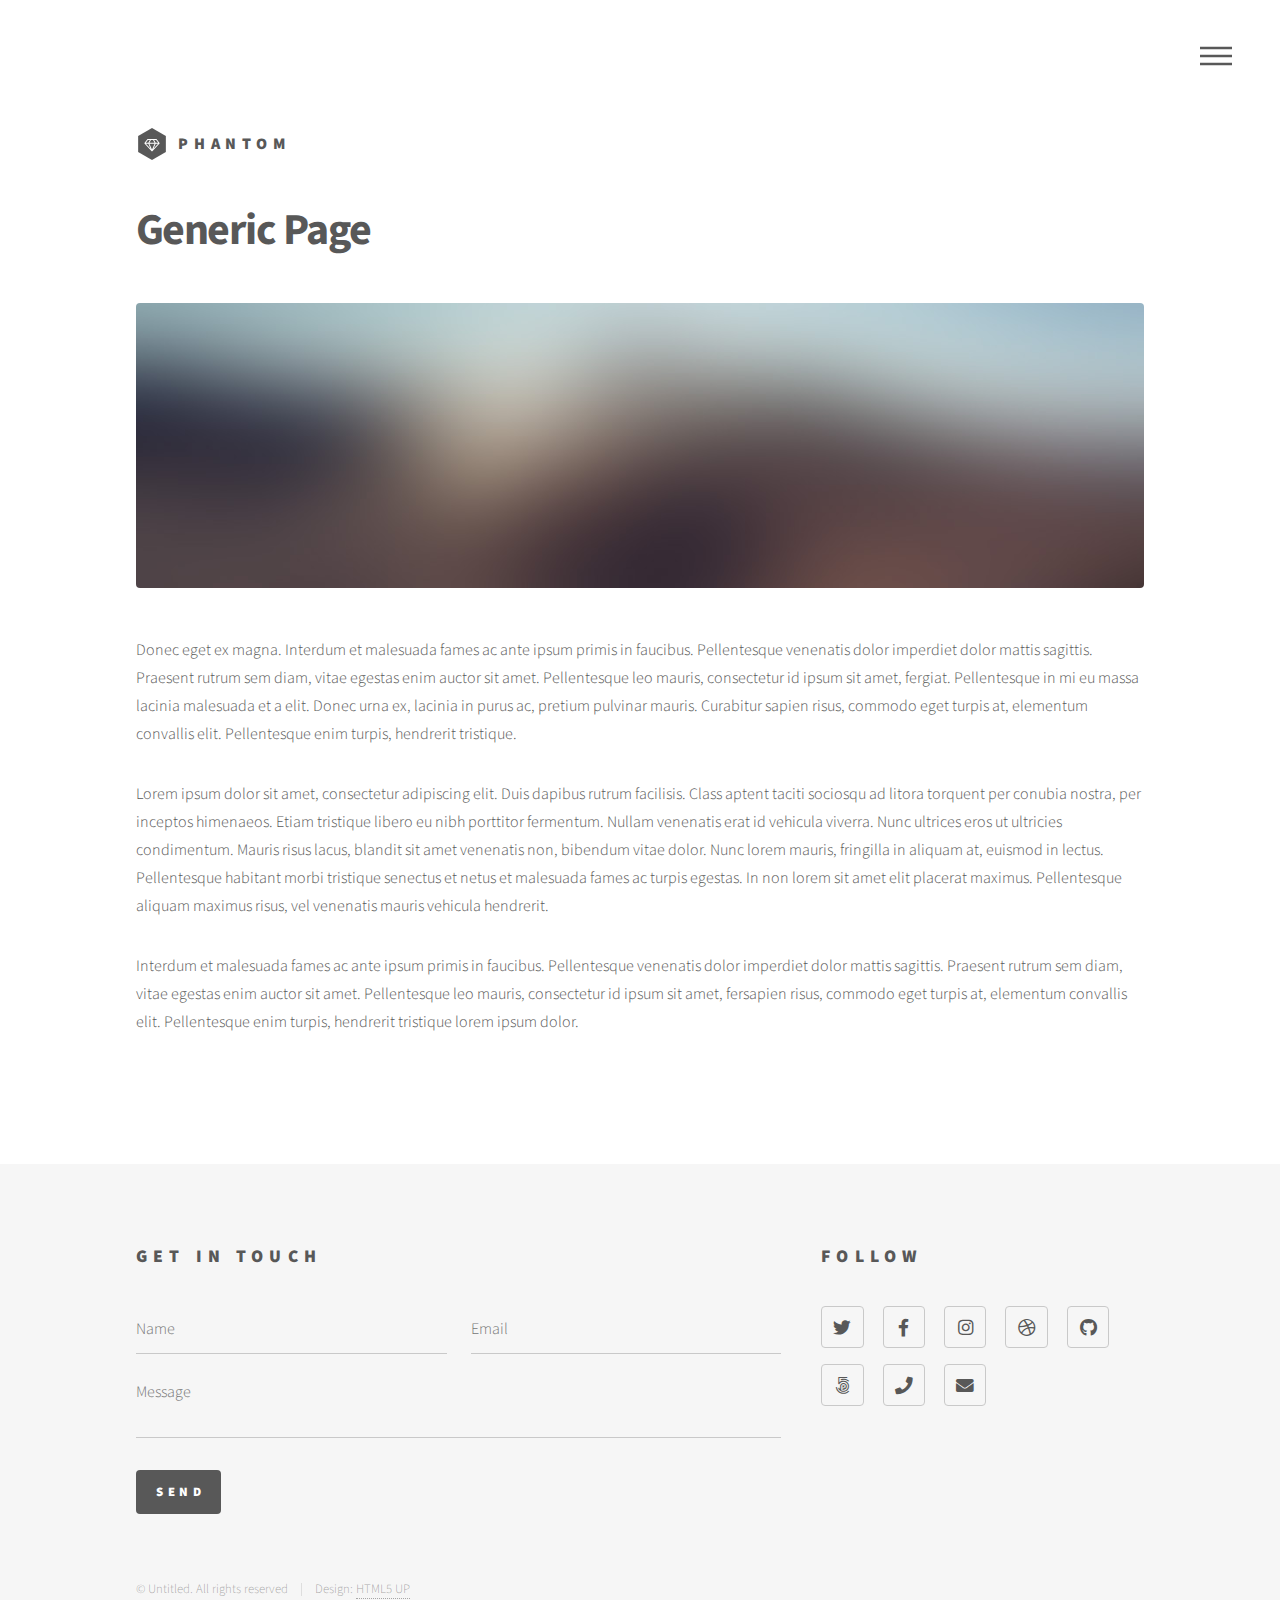
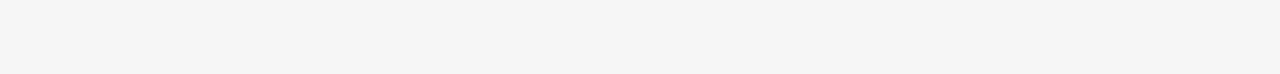
<file: generic.html>
<!DOCTYPE HTML>
<!--
	Phantom by HTML5 UP
	html5up.net | @ajlkn
	Free for personal and commercial use under the CCA 3.0 license (html5up.net/license)
-->
<html>
	<head>
		<title>Generic - Phantom by HTML5 UP</title>
		<meta charset="utf-8" />
		<meta name="viewport" content="width=device-width, initial-scale=1, user-scalable=no" />
		<link rel="stylesheet" href="assets/css/main.css" />
		<noscript><link rel="stylesheet" href="assets/css/noscript.css" /></noscript>
	</head>
	<body class="is-preload">
		<!-- Wrapper -->
			<div id="wrapper">

				<!-- Header -->
					<header id="header">
						<div class="inner">

							<!-- Logo -->
								<a href="index.html" class="logo">
									<span class="symbol"><img src="images/logo.svg" alt="" /></span><span class="title">Phantom</span>
								</a>

							<!-- Nav -->
								<nav>
									<ul>
										<li><a href="#menu">Menu</a></li>
									</ul>
								</nav>

						</div>
					</header>

				<!-- Menu -->
					<nav id="menu">
						<h2>Menu</h2>
						<ul>
							<li><a href="index.html">Home</a></li>
							<li><a href="generic.html">Ipsum veroeros</a></li>
							<li><a href="generic.html">Tempus etiam</a></li>
							<li><a href="generic.html">Consequat dolor</a></li>
							<li><a href="elements.html">Elements</a></li>
						</ul>
					</nav>

				<!-- Main -->
					<div id="main">
						<div class="inner">
							<h1>Generic Page</h1>
							<span class="image main"><img src="images/pic13.jpg" alt="" /></span>
							<p>Donec eget ex magna. Interdum et malesuada fames ac ante ipsum primis in faucibus. Pellentesque venenatis dolor imperdiet dolor mattis sagittis. Praesent rutrum sem diam, vitae egestas enim auctor sit amet. Pellentesque leo mauris, consectetur id ipsum sit amet, fergiat. Pellentesque in mi eu massa lacinia malesuada et a elit. Donec urna ex, lacinia in purus ac, pretium pulvinar mauris. Curabitur sapien risus, commodo eget turpis at, elementum convallis elit. Pellentesque enim turpis, hendrerit tristique.</p>
							<p>Lorem ipsum dolor sit amet, consectetur adipiscing elit. Duis dapibus rutrum facilisis. Class aptent taciti sociosqu ad litora torquent per conubia nostra, per inceptos himenaeos. Etiam tristique libero eu nibh porttitor fermentum. Nullam venenatis erat id vehicula viverra. Nunc ultrices eros ut ultricies condimentum. Mauris risus lacus, blandit sit amet venenatis non, bibendum vitae dolor. Nunc lorem mauris, fringilla in aliquam at, euismod in lectus. Pellentesque habitant morbi tristique senectus et netus et malesuada fames ac turpis egestas. In non lorem sit amet elit placerat maximus. Pellentesque aliquam maximus risus, vel venenatis mauris vehicula hendrerit.</p>
							<p>Interdum et malesuada fames ac ante ipsum primis in faucibus. Pellentesque venenatis dolor imperdiet dolor mattis sagittis. Praesent rutrum sem diam, vitae egestas enim auctor sit amet. Pellentesque leo mauris, consectetur id ipsum sit amet, fersapien risus, commodo eget turpis at, elementum convallis elit. Pellentesque enim turpis, hendrerit tristique lorem ipsum dolor.</p>
						</div>
					</div>

				<!-- Footer -->
					<footer id="footer">
						<div class="inner">
							<section>
								<h2>Get in touch</h2>
								<form method="post" action="#">
									<div class="fields">
										<div class="field half">
											<input type="text" name="name" id="name" placeholder="Name" />
										</div>
										<div class="field half">
											<input type="email" name="email" id="email" placeholder="Email" />
										</div>
										<div class="field">
											<textarea name="message" id="message" placeholder="Message"></textarea>
										</div>
									</div>
									<ul class="actions">
										<li><input type="submit" value="Send" class="primary" /></li>
									</ul>
								</form>
							</section>
							<section>
								<h2>Follow</h2>
								<ul class="icons">
									<li><a href="#" class="icon brands style2 fa-twitter"><span class="label">Twitter</span></a></li>
									<li><a href="#" class="icon brands style2 fa-facebook-f"><span class="label">Facebook</span></a></li>
									<li><a href="#" class="icon brands style2 fa-instagram"><span class="label">Instagram</span></a></li>
									<li><a href="#" class="icon brands style2 fa-dribbble"><span class="label">Dribbble</span></a></li>
									<li><a href="#" class="icon brands style2 fa-github"><span class="label">GitHub</span></a></li>
									<li><a href="#" class="icon brands style2 fa-500px"><span class="label">500px</span></a></li>
									<li><a href="#" class="icon solid style2 fa-phone"><span class="label">Phone</span></a></li>
									<li><a href="#" class="icon solid style2 fa-envelope"><span class="label">Email</span></a></li>
								</ul>
							</section>
							<ul class="copyright">
								<li>&copy; Untitled. All rights reserved</li><li>Design: <a href="http://html5up.net">HTML5 UP</a></li>
							</ul>
						</div>
					</footer>

			</div>

		<!-- Scripts -->
			<script src="assets/js/jquery.min.js"></script>
			<script src="assets/js/browser.min.js"></script>
			<script src="assets/js/breakpoints.min.js"></script>
			<script src="assets/js/util.js"></script>
			<script src="assets/js/main.js"></script>

	</body>
</html>
</file>
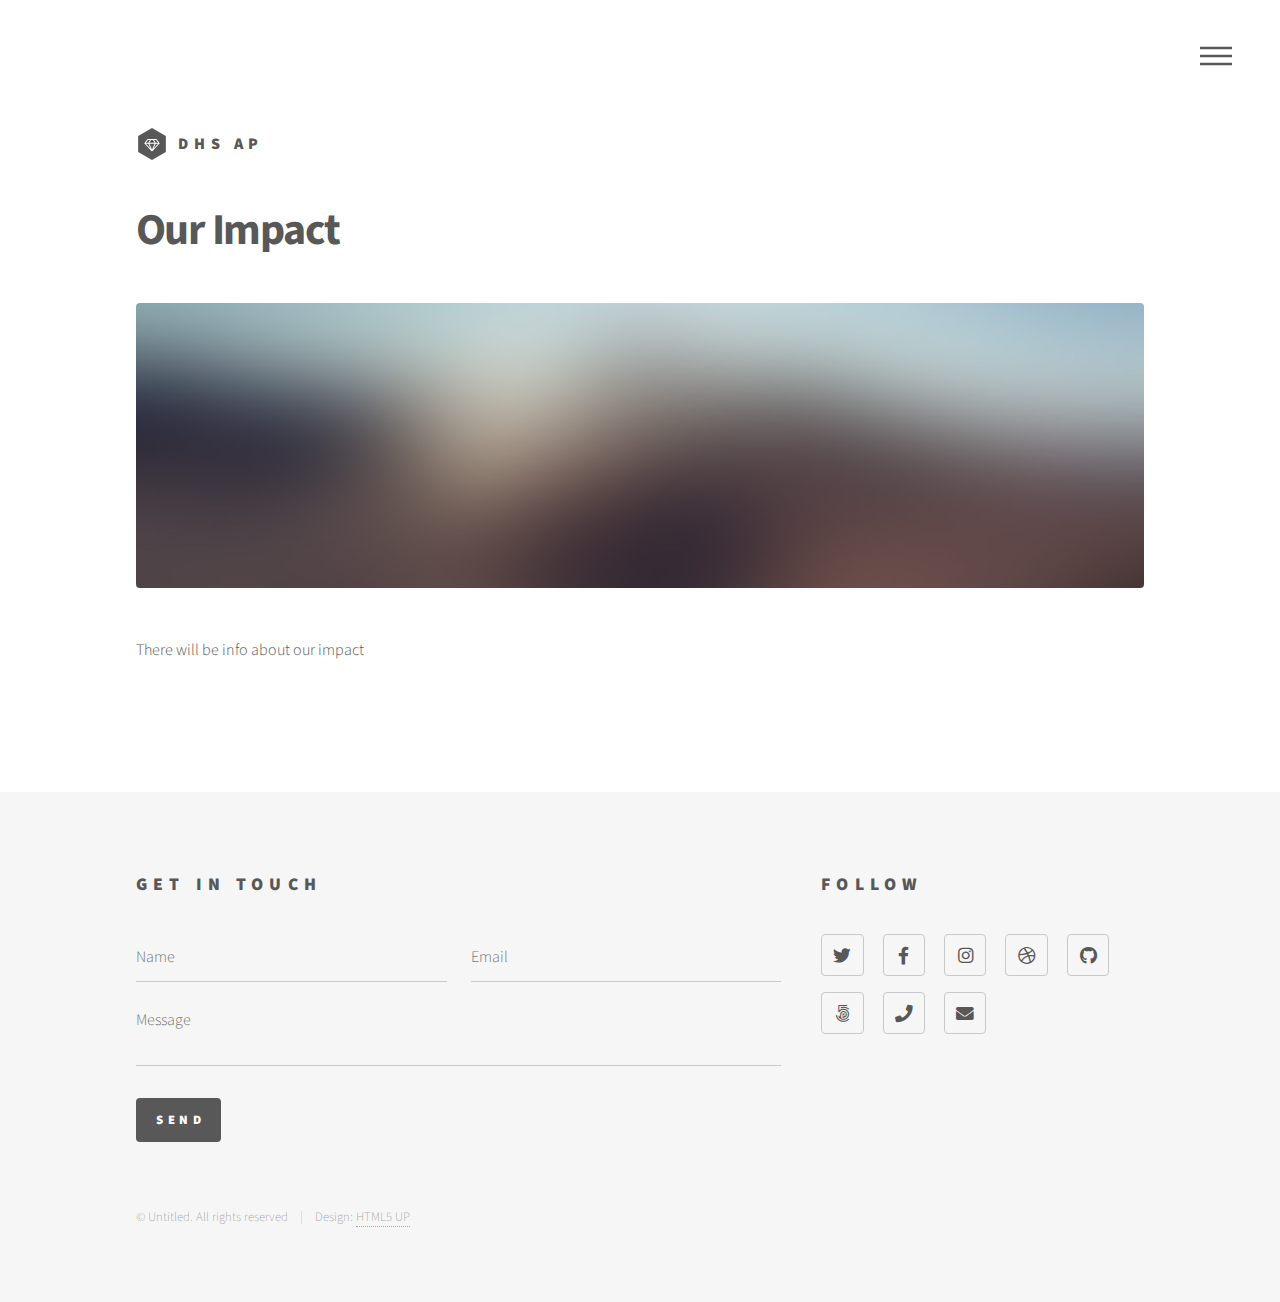
<file: impact.html>
<!DOCTYPE HTML>
<!--
	Phantom by HTML5 UP
	html5up.net | @ajlkn
	Free for personal and commercial use under the CCA 3.0 license (html5up.net/license)
-->
<html>
	<head>
		<title>Impact - DHS AP Ambassadors</title>
		<meta charset="utf-8" />
		<meta name="viewport" content="width=device-width, initial-scale=1, user-scalable=no" />
		<link rel="stylesheet" href="assets/css/main.css" />
		<noscript><link rel="stylesheet" href="assets/css/noscript.css" /></noscript>
	</head>
	<body class="is-preload">
		<!-- Wrapper -->
			<div id="wrapper">

				<!-- Header -->
					<header id="header">
						<div class="inner">

							<!-- Logo -->
								<a href="index.html" class="logo">
									<span class="symbol"><img src="images/logo.svg" alt="" /></span><span class="title">DHS AP</span>
								</a>

							<!-- Nav -->
								<nav>
									<ul>
										<li><a href="#menu">Menu</a></li>
									</ul>
								</nav>

						</div>
					</header>

				<!-- Menu -->

        <nav id="menu">
          <h2>Menu</h2>
          <ul>
              <li><a href="index.html">Home</a></li>
              <li><a href="about.html">About</a></li>
              <li><a href="application.html">Application</a></li>
              <li><a href="impact.html">Our Impact</a></li>
              <li><a href="inaction.html">In Action</a></li>
              <li><a href="contact.html">Contact</a></li>
          </ul>
        </nav>

				<!-- Main -->
					<div id="main">
						<div class="inner">
							<h1>Our Impact</h1>
							<span class="image main"><img src="images/pic13.jpg" alt="" /></span>
							<p>There will be info about our impact</p>
								
						</div>
					</div>

				<!-- Footer -->
					<footer id="footer">
						<div class="inner">
							<section>
								<h2>Get in touch</h2>
								<form method="post" action="#">
									<div class="fields">
										<div class="field half">
											<input type="text" name="name" id="name" placeholder="Name" />
										</div>
										<div class="field half">
											<input type="email" name="email" id="email" placeholder="Email" />
										</div>
										<div class="field">
											<textarea name="message" id="message" placeholder="Message"></textarea>
										</div>
									</div>
									<ul class="actions">
										<li><input type="submit" value="Send" class="primary" /></li>
									</ul>
								</form>
							</section>
							<section>
								<h2>Follow</h2>
								<ul class="icons">
									<li><a href="#" class="icon brands style2 fa-twitter"><span class="label">Twitter</span></a></li>
									<li><a href="#" class="icon brands style2 fa-facebook-f"><span class="label">Facebook</span></a></li>
									<li><a href="#" class="icon brands style2 fa-instagram"><span class="label">Instagram</span></a></li>
									<li><a href="#" class="icon brands style2 fa-dribbble"><span class="label">Dribbble</span></a></li>
									<li><a href="#" class="icon brands style2 fa-github"><span class="label">GitHub</span></a></li>
									<li><a href="#" class="icon brands style2 fa-500px"><span class="label">500px</span></a></li>
									<li><a href="#" class="icon solid style2 fa-phone"><span class="label">Phone</span></a></li>
									<li><a href="#" class="icon solid style2 fa-envelope"><span class="label">Email</span></a></li>
								</ul>
							</section>
							<ul class="copyright">
								<li>&copy; Untitled. All rights reserved</li><li>Design: <a href="http://html5up.net">HTML5 UP</a></li>
							</ul>
						</div>
					</footer>

			</div>

		<!-- Scripts -->
			<script src="assets/js/jquery.min.js"></script>
			<script src="assets/js/browser.min.js"></script>
			<script src="assets/js/breakpoints.min.js"></script>
			<script src="assets/js/util.js"></script>
			<script src="assets/js/main.js"></script>

	</body>
</html>
</file>
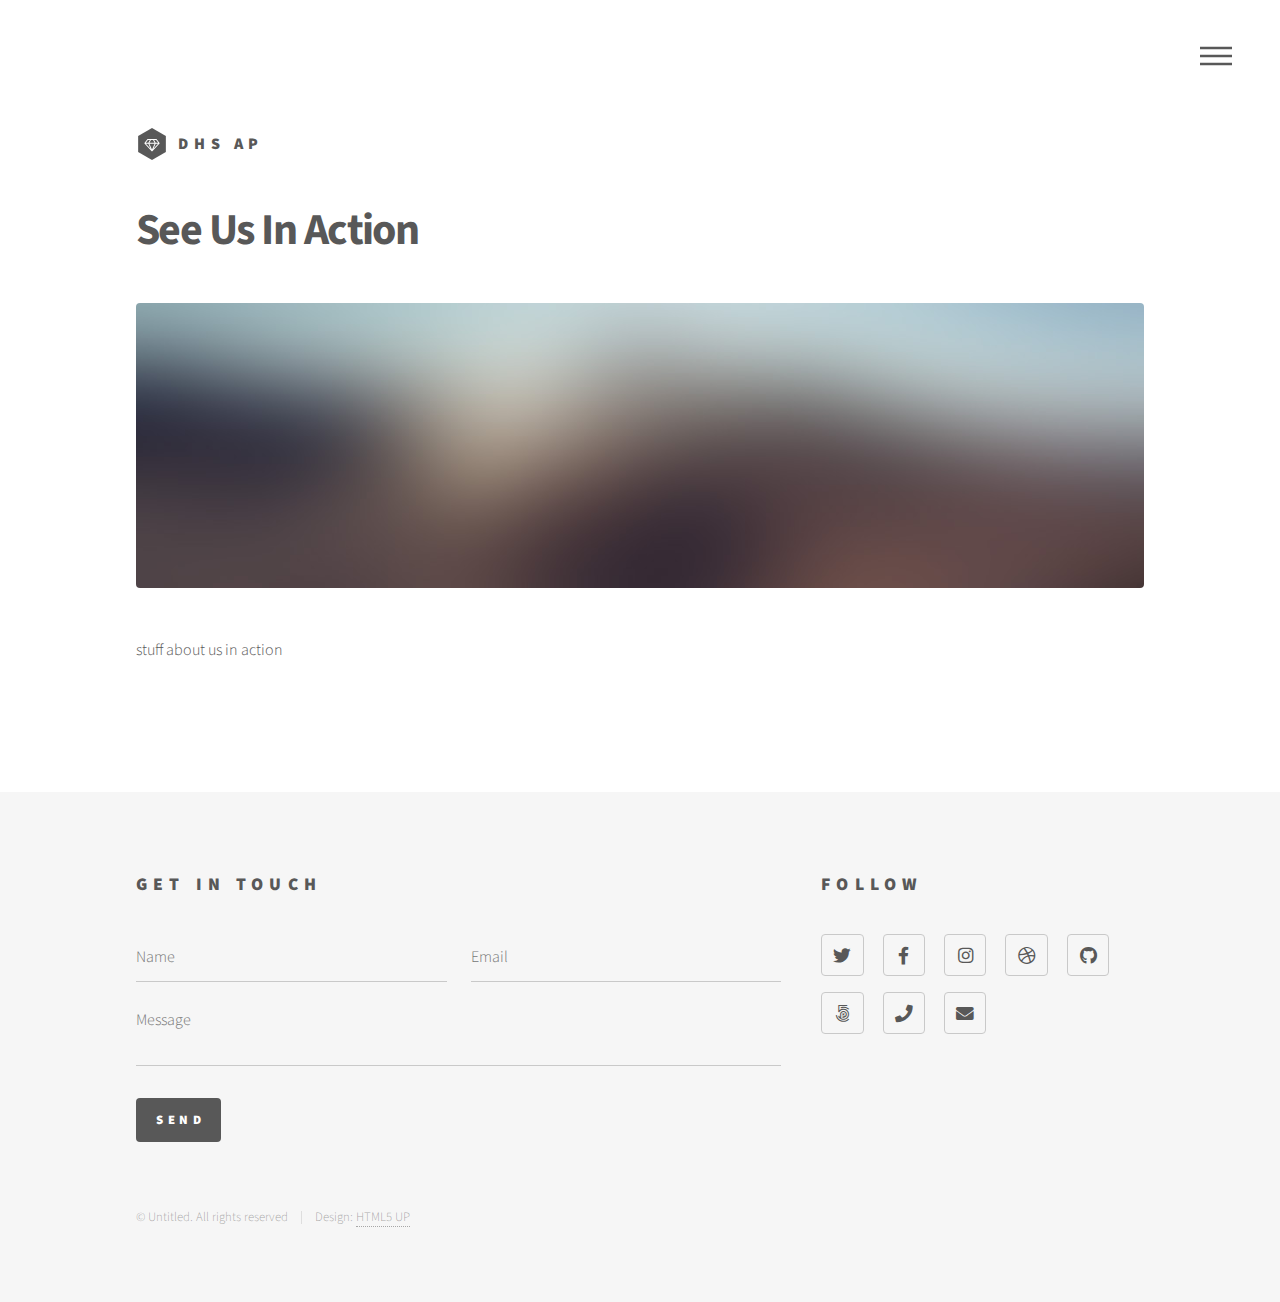
<file: inaction.html>
<!DOCTYPE HTML>
<!--
	Phantom by HTML5 UP
	html5up.net | @ajlkn
	Free for personal and commercial use under the CCA 3.0 license (html5up.net/license)
-->
<html>
	<head>
		<title>In Action - DHS AP Ambassadors</title>
		<meta charset="utf-8" />
		<meta name="viewport" content="width=device-width, initial-scale=1, user-scalable=no" />
		<link rel="stylesheet" href="assets/css/main.css" />
		<noscript><link rel="stylesheet" href="assets/css/noscript.css" /></noscript>
	</head>
	<body class="is-preload">
		<!-- Wrapper -->
			<div id="wrapper">

				<!-- Header -->
					<header id="header">
						<div class="inner">

							<!-- Logo -->
								<a href="index.html" class="logo">
									<span class="symbol"><img src="images/logo.svg" alt="" /></span><span class="title">DHS AP</span>
								</a>

							<!-- Nav -->
								<nav>
									<ul>
										<li><a href="#menu">Menu</a></li>
									</ul>
								</nav>

						</div>
					</header>

				<!-- Menu -->

        <nav id="menu">
          <h2>Menu</h2>
          <ul>
              <li><a href="index.html">Home</a></li>
              <li><a href="about.html">About</a></li>
              <li><a href="application.html">Application</a></li>
              <li><a href="impact.html">Our Impact</a></li>
              <li><a href="inaction.html">In Action</a></li>
              <li><a href="contact.html">Contact</a></li>
          </ul>
        </nav>

				<!-- Main -->
					<div id="main">
						<div class="inner">
							<h1>See Us In Action</h1>
							<span class="image main"><img src="images/pic13.jpg" alt="" /></span>
							<p>stuff about us in action </p>
								
						</div>
					</div>

				<!-- Footer -->
					<footer id="footer">
						<div class="inner">
							<section>
								<h2>Get in touch</h2>
								<form method="post" action="#">
									<div class="fields">
										<div class="field half">
											<input type="text" name="name" id="name" placeholder="Name" />
										</div>
										<div class="field half">
											<input type="email" name="email" id="email" placeholder="Email" />
										</div>
										<div class="field">
											<textarea name="message" id="message" placeholder="Message"></textarea>
										</div>
									</div>
									<ul class="actions">
										<li><input type="submit" value="Send" class="primary" /></li>
									</ul>
								</form>
							</section>
							<section>
								<h2>Follow</h2>
								<ul class="icons">
									<li><a href="#" class="icon brands style2 fa-twitter"><span class="label">Twitter</span></a></li>
									<li><a href="#" class="icon brands style2 fa-facebook-f"><span class="label">Facebook</span></a></li>
									<li><a href="#" class="icon brands style2 fa-instagram"><span class="label">Instagram</span></a></li>
									<li><a href="#" class="icon brands style2 fa-dribbble"><span class="label">Dribbble</span></a></li>
									<li><a href="#" class="icon brands style2 fa-github"><span class="label">GitHub</span></a></li>
									<li><a href="#" class="icon brands style2 fa-500px"><span class="label">500px</span></a></li>
									<li><a href="#" class="icon solid style2 fa-phone"><span class="label">Phone</span></a></li>
									<li><a href="#" class="icon solid style2 fa-envelope"><span class="label">Email</span></a></li>
								</ul>
							</section>
							<ul class="copyright">
								<li>&copy; Untitled. All rights reserved</li><li>Design: <a href="http://html5up.net">HTML5 UP</a></li>
							</ul>
						</div>
					</footer>

			</div>

		<!-- Scripts -->
			<script src="assets/js/jquery.min.js"></script>
			<script src="assets/js/browser.min.js"></script>
			<script src="assets/js/breakpoints.min.js"></script>
			<script src="assets/js/util.js"></script>
			<script src="assets/js/main.js"></script>

	</body>
</html>
</file>
<file: assets/css/noscript.css>
/*
	Phantom by HTML5 UP
	html5up.net | @ajlkn
	Free for personal and commercial use under the CCA 3.0 license (html5up.net/license)
*/

/* Tiles */

	body.is-preload .tiles article {
		-moz-transform: none;
		-webkit-transform: none;
		-ms-transform: none;
		transform: none;
		opacity: 1;
	}
</file>
<file: assets/css/main.css>
@import url(fontawesome-all.min.css);
@import url("https://fonts.googleapis.com/css?family=Source+Sans+Pro:300,700,900");

/*
	Phantom by HTML5 UP
	html5up.net | @ajlkn
	Free for personal and commercial use under the CCA 3.0 license (html5up.net/license)
*/

html, body, div, span, applet, object,
iframe, h1, h2, h3, h4, h5, h6, p, blockquote,
pre, a, abbr, acronym, address, big, cite,
code, del, dfn, em, img, ins, kbd, q, s, samp,
small, strike, strong, sub, sup, tt, var, b,
u, i, center, dl, dt, dd, ol, ul, li, fieldset,
form, label, legend, table, caption, tbody,
tfoot, thead, tr, th, td, article, aside,
canvas, details, embed, figure, figcaption,
footer, header, hgroup, menu, nav, output, ruby,
section, summary, time, mark, audio, video {
	margin: 0;
	padding: 0;
	border: 0;
	font-size: 100%;
	font: inherit;
	vertical-align: baseline;}

article, aside, details, figcaption, figure,
footer, header, hgroup, menu, nav, section {
	display: block;}

body {
	line-height: 1;
}

ol, ul {
	list-style: none;
}

blockquote, q {
	quotes: none;
}

	blockquote:before, blockquote:after, q:before, q:after {
		content: '';
		content: none;
	}

table {
	border-collapse: collapse;
	border-spacing: 0;
}

body {
	-webkit-text-size-adjust: none;
}

mark {
	background-color: transparent;
	color: inherit;
}

input::-moz-focus-inner {
	border: 0;
	padding: 0;
}

input, select, textarea {
	-moz-appearance: none;
	-webkit-appearance: none;
	-ms-appearance: none;
	appearance: none;
}

/* Basic */

	@-ms-viewport {
		width: device-width;
	}

	body {
		-ms-overflow-style: scrollbar;
	}

	@media screen and (max-width: 480px) {

		html, body {
			min-width: 320px;
		}

	}

	html {
		box-sizing: border-box;
	}

	*, *:before, *:after {
		box-sizing: inherit;
	}

	body {
		background: #ffffff;
	}

		body.is-preload *, body.is-preload *:before, body.is-preload *:after {
			-moz-animation: none !important;
			-webkit-animation: none !important;
			-ms-animation: none !important;
			animation: none !important;
			-moz-transition: none !important;
			-webkit-transition: none !important;
			-ms-transition: none !important;
			transition: none !important;
		}

/* Type */

	body, input, select, textarea {
		color: #585858;
		font-family: "Source Sans Pro", Helvetica, sans-serif;
		font-size: 16pt;
		font-weight: 300;
		line-height: 1.75;
	}

		@media screen and (max-width: 1680px) {

			body, input, select, textarea {
				font-size: 14pt;
			}

		}

		@media screen and (max-width: 1280px) {

			body, input, select, textarea {
				font-size: 12pt;
			}

		}

	a {
		-moz-transition: border-bottom-color 0.2s ease, color 0.2s ease;
		-webkit-transition: border-bottom-color 0.2s ease, color 0.2s ease;
		-ms-transition: border-bottom-color 0.2s ease, color 0.2s ease;
		transition: border-bottom-color 0.2s ease, color 0.2s ease;
		text-decoration: none;
		color: #585858;
		border-bottom: dotted 1px rgba(88, 88, 88, 0.5);
	}

		a:hover {
			border-bottom-color: transparent;
			color: #f2849e !important;
		}

	strong, b {
		font-weight: 900;
	}

	em, i {
		font-style: italic;
	}

	p {
		margin: 0 0 2em 0;
	}

	h1 {
		font-size: 2.75em;
		font-weight: 700;
		line-height: 1.3;
		margin: 0 0 1em 0;
		letter-spacing: -0.035em;
	}

		h1 a {
			color: inherit;
		}

		@media screen and (max-width: 736px) {

			h1 {
				font-size: 2em;
				margin: 0 0 1em 0;
			}

		}

		@media screen and (max-width: 360px) {

			h1 {
				font-size: 1.75em;
			}

		}

	h2, h3, h4, h5, h6 {
		font-weight: 900;
		line-height: 1.5;
		margin: 0 0 2em 0;
		text-transform: uppercase;
		letter-spacing: 0.35em;
	}

		h2 a, h3 a, h4 a, h5 a, h6 a {
			color: inherit;
		}

	h2 {
		font-size: 1.1em;
	}

	h3 {
		font-size: 1em;
	}

	h4 {
		font-size: 0.8em;
	}

	h5 {
		font-size: 0.8em;
	}

	h6 {
		font-size: 0.8em;
	}

	@media screen and (max-width: 980px) {

		h1 br, h2 br, h3 br, h4 br, h5 br, h6 br {
			display: none;
		}

	}

	@media screen and (max-width: 736px) {

		h2 {
			font-size: 1em;
		}

		h3 {
			font-size: 0.8em;
		}

	}

	sub {
		font-size: 0.8em;
		position: relative;
		top: 0.5em;
	}

	sup {
		font-size: 0.8em;
		position: relative;
		top: -0.5em;
	}

	blockquote {
		border-left: solid 4px #c9c9c9;
		font-style: italic;
		margin: 0 0 2em 0;
		padding: 0.5em 0 0.5em 2em;
	}

	code {
		background: rgba(144, 144, 144, 0.075);
		border-radius: 4px;
		border: solid 1px #c9c9c9;
		font-family: "Courier New", monospace;
		font-size: 0.9em;
		margin: 0 0.25em;
		padding: 0.25em 0.65em;
	}

	pre {
		-webkit-overflow-scrolling: touch;
		font-family: "Courier New", monospace;
		font-size: 0.9em;
		margin: 0 0 2em 0;
	}

		pre code {
			display: block;
			line-height: 1.75;
			padding: 1em 1.5em;
			overflow-x: auto;
		}

	hr {
		border: 0;
		border-bottom: solid 1px #c9c9c9;
		margin: 2em 0;
	}

		hr.major {
			margin: 3em 0;
		}

	.align-left {
		text-align: left;
	}

	.align-center {
		text-align: center;
	}

	.align-right {
		text-align: right;
	}

/* Row */

	.row {
		display: flex;
		flex-wrap: wrap;
		box-sizing: border-box;
		align-items: stretch;
	}

		.row > * {
			box-sizing: border-box;
		}

		.row.gtr-uniform > * > :last-child {
			margin-bottom: 0;
		}

		.row.aln-left {
			justify-content: flex-start;
		}

		.row.aln-center {
			justify-content: center;
		}

		.row.aln-right {
			justify-content: flex-end;
		}

		.row.aln-top {
			align-items: flex-start;
		}

		.row.aln-middle {
			align-items: center;
		}

		.row.aln-bottom {
			align-items: flex-end;
		}

		.row > .imp {
			order: -1;
		}

		.row > .col-1 {
			width: 8.33333%;
		}

		.row > .off-1 {
			margin-left: 8.33333%;
		}

		.row > .col-2 {
			width: 16.66667%;
		}

		.row > .off-2 {
			margin-left: 16.66667%;
		}

		.row > .col-3 {
			width: 25%;
		}

		.row > .off-3 {
			margin-left: 25%;
		}

		.row > .col-4 {
			width: 33.33333%;
		}

		.row > .off-4 {
			margin-left: 33.33333%;
		}

		.row > .col-5 {
			width: 41.66667%;
		}

		.row > .off-5 {
			margin-left: 41.66667%;
		}

		.row > .col-6 {
			width: 50%;
		}

		.row > .off-6 {
			margin-left: 50%;
		}

		.row > .col-7 {
			width: 58.33333%;
		}

		.row > .off-7 {
			margin-left: 58.33333%;
		}

		.row > .col-8 {
			width: 66.66667%;
		}

		.row > .off-8 {
			margin-left: 66.66667%;
		}

		.row > .col-9 {
			width: 75%;
		}

		.row > .off-9 {
			margin-left: 75%;
		}

		.row > .col-10 {
			width: 83.33333%;
		}

		.row > .off-10 {
			margin-left: 83.33333%;
		}

		.row > .col-11 {
			width: 91.66667%;
		}

		.row > .off-11 {
			margin-left: 91.66667%;
		}

		.row > .col-12 {
			width: 100%;
		}

		.row > .off-12 {
			margin-left: 100%;
		}

		.row.gtr-0 {
			margin-top: 0;
			margin-left: 0em;
		}

			.row.gtr-0 > * {
				padding: 0 0 0 0em;
			}

			.row.gtr-0.gtr-uniform {
				margin-top: 0em;
			}

				.row.gtr-0.gtr-uniform > * {
					padding-top: 0em;
				}

		.row.gtr-25 {
			margin-top: 0;
			margin-left: -0.5em;
		}

			.row.gtr-25 > * {
				padding: 0 0 0 0.5em;
			}

			.row.gtr-25.gtr-uniform {
				margin-top: -0.5em;
			}

				.row.gtr-25.gtr-uniform > * {
					padding-top: 0.5em;
				}

		.row.gtr-50 {
			margin-top: 0;
			margin-left: -1em;
		}

			.row.gtr-50 > * {
				padding: 0 0 0 1em;
			}

			.row.gtr-50.gtr-uniform {
				margin-top: -1em;
			}

				.row.gtr-50.gtr-uniform > * {
					padding-top: 1em;
				}

		.row {
			margin-top: 0;
			margin-left: -2em;
		}

			.row > * {
				padding: 0 0 0 2em;
			}

			.row.gtr-uniform {
				margin-top: -2em;
			}

				.row.gtr-uniform > * {
					padding-top: 2em;
				}

		.row.gtr-150 {
			margin-top: 0;
			margin-left: -3em;
		}

			.row.gtr-150 > * {
				padding: 0 0 0 3em;
			}

			.row.gtr-150.gtr-uniform {
				margin-top: -3em;
			}

				.row.gtr-150.gtr-uniform > * {
					padding-top: 3em;
				}

		.row.gtr-200 {
			margin-top: 0;
			margin-left: -4em;
		}

			.row.gtr-200 > * {
				padding: 0 0 0 4em;
			}

			.row.gtr-200.gtr-uniform {
				margin-top: -4em;
			}

				.row.gtr-200.gtr-uniform > * {
					padding-top: 4em;
				}

		@media screen and (max-width: 1680px) {

			.row {
				display: flex;
				flex-wrap: wrap;
				box-sizing: border-box;
				align-items: stretch;
			}

				.row > * {
					box-sizing: border-box;
				}

				.row.gtr-uniform > * > :last-child {
					margin-bottom: 0;
				}

				.row.aln-left {
					justify-content: flex-start;
				}

				.row.aln-center {
					justify-content: center;
				}

				.row.aln-right {
					justify-content: flex-end;
				}

				.row.aln-top {
					align-items: flex-start;
				}

				.row.aln-middle {
					align-items: center;
				}

				.row.aln-bottom {
					align-items: flex-end;
				}

				.row > .imp-xlarge {
					order: -1;
				}

				.row > .col-1-xlarge {
					width: 8.33333%;
				}

				.row > .off-1-xlarge {
					margin-left: 8.33333%;
				}

				.row > .col-2-xlarge {
					width: 16.66667%;
				}

				.row > .off-2-xlarge {
					margin-left: 16.66667%;
				}

				.row > .col-3-xlarge {
					width: 25%;
				}

				.row > .off-3-xlarge {
					margin-left: 25%;
				}

				.row > .col-4-xlarge {
					width: 33.33333%;
				}

				.row > .off-4-xlarge {
					margin-left: 33.33333%;
				}

				.row > .col-5-xlarge {
					width: 41.66667%;
				}

				.row > .off-5-xlarge {
					margin-left: 41.66667%;
				}

				.row > .col-6-xlarge {
					width: 50%;
				}

				.row > .off-6-xlarge {
					margin-left: 50%;
				}

				.row > .col-7-xlarge {
					width: 58.33333%;
				}

				.row > .off-7-xlarge {
					margin-left: 58.33333%;
				}

				.row > .col-8-xlarge {
					width: 66.66667%;
				}

				.row > .off-8-xlarge {
					margin-left: 66.66667%;
				}

				.row > .col-9-xlarge {
					width: 75%;
				}

				.row > .off-9-xlarge {
					margin-left: 75%;
				}

				.row > .col-10-xlarge {
					width: 83.33333%;
				}

				.row > .off-10-xlarge {
					margin-left: 83.33333%;
				}

				.row > .col-11-xlarge {
					width: 91.66667%;
				}

				.row > .off-11-xlarge {
					margin-left: 91.66667%;
				}

				.row > .col-12-xlarge {
					width: 100%;
				}

				.row > .off-12-xlarge {
					margin-left: 100%;
				}

				.row.gtr-0 {
					margin-top: 0;
					margin-left: 0em;
				}

					.row.gtr-0 > * {
						padding: 0 0 0 0em;
					}

					.row.gtr-0.gtr-uniform {
						margin-top: 0em;
					}

						.row.gtr-0.gtr-uniform > * {
							padding-top: 0em;
						}

				.row.gtr-25 {
					margin-top: 0;
					margin-left: -0.5em;
				}

					.row.gtr-25 > * {
						padding: 0 0 0 0.5em;
					}

					.row.gtr-25.gtr-uniform {
						margin-top: -0.5em;
					}

						.row.gtr-25.gtr-uniform > * {
							padding-top: 0.5em;
						}

				.row.gtr-50 {
					margin-top: 0;
					margin-left: -1em;
				}

					.row.gtr-50 > * {
						padding: 0 0 0 1em;
					}

					.row.gtr-50.gtr-uniform {
						margin-top: -1em;
					}

						.row.gtr-50.gtr-uniform > * {
							padding-top: 1em;
						}

				.row {
					margin-top: 0;
					margin-left: -2em;
				}

					.row > * {
						padding: 0 0 0 2em;
					}

					.row.gtr-uniform {
						margin-top: -2em;
					}

						.row.gtr-uniform > * {
							padding-top: 2em;
						}

				.row.gtr-150 {
					margin-top: 0;
					margin-left: -3em;
				}

					.row.gtr-150 > * {
						padding: 0 0 0 3em;
					}

					.row.gtr-150.gtr-uniform {
						margin-top: -3em;
					}

						.row.gtr-150.gtr-uniform > * {
							padding-top: 3em;
						}

				.row.gtr-200 {
					margin-top: 0;
					margin-left: -4em;
				}

					.row.gtr-200 > * {
						padding: 0 0 0 4em;
					}

					.row.gtr-200.gtr-uniform {
						margin-top: -4em;
					}

						.row.gtr-200.gtr-uniform > * {
							padding-top: 4em;
						}

		}

		@media screen and (max-width: 1280px) {

			.row {
				display: flex;
				flex-wrap: wrap;
				box-sizing: border-box;
				align-items: stretch;
			}

				.row > * {
					box-sizing: border-box;
				}

				.row.gtr-uniform > * > :last-child {
					margin-bottom: 0;
				}

				.row.aln-left {
					justify-content: flex-start;
				}

				.row.aln-center {
					justify-content: center;
				}

				.row.aln-right {
					justify-content: flex-end;
				}

				.row.aln-top {
					align-items: flex-start;
				}

				.row.aln-middle {
					align-items: center;
				}

				.row.aln-bottom {
					align-items: flex-end;
				}

				.row > .imp-large {
					order: -1;
				}

				.row > .col-1-large {
					width: 8.33333%;
				}

				.row > .off-1-large {
					margin-left: 8.33333%;
				}

				.row > .col-2-large {
					width: 16.66667%;
				}

				.row > .off-2-large {
					margin-left: 16.66667%;
				}

				.row > .col-3-large {
					width: 25%;
				}

				.row > .off-3-large {
					margin-left: 25%;
				}

				.row > .col-4-large {
					width: 33.33333%;
				}

				.row > .off-4-large {
					margin-left: 33.33333%;
				}

				.row > .col-5-large {
					width: 41.66667%;
				}

				.row > .off-5-large {
					margin-left: 41.66667%;
				}

				.row > .col-6-large {
					width: 50%;
				}

				.row > .off-6-large {
					margin-left: 50%;
				}

				.row > .col-7-large {
					width: 58.33333%;
				}

				.row > .off-7-large {
					margin-left: 58.33333%;
				}

				.row > .col-8-large {
					width: 66.66667%;
				}

				.row > .off-8-large {
					margin-left: 66.66667%;
				}

				.row > .col-9-large {
					width: 75%;
				}

				.row > .off-9-large {
					margin-left: 75%;
				}

				.row > .col-10-large {
					width: 83.33333%;
				}

				.row > .off-10-large {
					margin-left: 83.33333%;
				}

				.row > .col-11-large {
					width: 91.66667%;
				}

				.row > .off-11-large {
					margin-left: 91.66667%;
				}

				.row > .col-12-large {
					width: 100%;
				}

				.row > .off-12-large {
					margin-left: 100%;
				}

				.row.gtr-0 {
					margin-top: 0;
					margin-left: 0em;
				}

					.row.gtr-0 > * {
						padding: 0 0 0 0em;
					}

					.row.gtr-0.gtr-uniform {
						margin-top: 0em;
					}

						.row.gtr-0.gtr-uniform > * {
							padding-top: 0em;
						}

				.row.gtr-25 {
					margin-top: 0;
					margin-left: -0.5em;
				}

					.row.gtr-25 > * {
						padding: 0 0 0 0.5em;
					}

					.row.gtr-25.gtr-uniform {
						margin-top: -0.5em;
					}

						.row.gtr-25.gtr-uniform > * {
							padding-top: 0.5em;
						}

				.row.gtr-50 {
					margin-top: 0;
					margin-left: -1em;
				}

					.row.gtr-50 > * {
						padding: 0 0 0 1em;
					}

					.row.gtr-50.gtr-uniform {
						margin-top: -1em;
					}

						.row.gtr-50.gtr-uniform > * {
							padding-top: 1em;
						}

				.row {
					margin-top: 0;
					margin-left: -2em;
				}

					.row > * {
						padding: 0 0 0 2em;
					}

					.row.gtr-uniform {
						margin-top: -2em;
					}

						.row.gtr-uniform > * {
							padding-top: 2em;
						}

				.row.gtr-150 {
					margin-top: 0;
					margin-left: -3em;
				}

					.row.gtr-150 > * {
						padding: 0 0 0 3em;
					}

					.row.gtr-150.gtr-uniform {
						margin-top: -3em;
					}

						.row.gtr-150.gtr-uniform > * {
							padding-top: 3em;
						}

				.row.gtr-200 {
					margin-top: 0;
					margin-left: -4em;
				}

					.row.gtr-200 > * {
						padding: 0 0 0 4em;
					}

					.row.gtr-200.gtr-uniform {
						margin-top: -4em;
					}

						.row.gtr-200.gtr-uniform > * {
							padding-top: 4em;
						}

		}

		@media screen and (max-width: 980px) {

			.row {
				display: flex;
				flex-wrap: wrap;
				box-sizing: border-box;
				align-items: stretch;
			}

				.row > * {
					box-sizing: border-box;
				}

				.row.gtr-uniform > * > :last-child {
					margin-bottom: 0;
				}

				.row.aln-left {
					justify-content: flex-start;
				}

				.row.aln-center {
					justify-content: center;
				}

				.row.aln-right {
					justify-content: flex-end;
				}

				.row.aln-top {
					align-items: flex-start;
				}

				.row.aln-middle {
					align-items: center;
				}

				.row.aln-bottom {
					align-items: flex-end;
				}

				.row > .imp-medium {
					order: -1;
				}

				.row > .col-1-medium {
					width: 8.33333%;
				}

				.row > .off-1-medium {
					margin-left: 8.33333%;
				}

				.row > .col-2-medium {
					width: 16.66667%;
				}

				.row > .off-2-medium {
					margin-left: 16.66667%;
				}

				.row > .col-3-medium {
					width: 25%;
				}

				.row > .off-3-medium {
					margin-left: 25%;
				}

				.row > .col-4-medium {
					width: 33.33333%;
				}

				.row > .off-4-medium {
					margin-left: 33.33333%;
				}

				.row > .col-5-medium {
					width: 41.66667%;
				}

				.row > .off-5-medium {
					margin-left: 41.66667%;
				}

				.row > .col-6-medium {
					width: 50%;
				}

				.row > .off-6-medium {
					margin-left: 50%;
				}

				.row > .col-7-medium {
					width: 58.33333%;
				}

				.row > .off-7-medium {
					margin-left: 58.33333%;
				}

				.row > .col-8-medium {
					width: 66.66667%;
				}

				.row > .off-8-medium {
					margin-left: 66.66667%;
				}

				.row > .col-9-medium {
					width: 75%;
				}

				.row > .off-9-medium {
					margin-left: 75%;
				}

				.row > .col-10-medium {
					width: 83.33333%;
				}

				.row > .off-10-medium {
					margin-left: 83.33333%;
				}

				.row > .col-11-medium {
					width: 91.66667%;
				}

				.row > .off-11-medium {
					margin-left: 91.66667%;
				}

				.row > .col-12-medium {
					width: 100%;
				}

				.row > .off-12-medium {
					margin-left: 100%;
				}

				.row.gtr-0 {
					margin-top: 0;
					margin-left: 0em;
				}

					.row.gtr-0 > * {
						padding: 0 0 0 0em;
					}

					.row.gtr-0.gtr-uniform {
						margin-top: 0em;
					}

						.row.gtr-0.gtr-uniform > * {
							padding-top: 0em;
						}

				.row.gtr-25 {
					margin-top: 0;
					margin-left: -0.375em;
				}

					.row.gtr-25 > * {
						padding: 0 0 0 0.375em;
					}

					.row.gtr-25.gtr-uniform {
						margin-top: -0.375em;
					}

						.row.gtr-25.gtr-uniform > * {
							padding-top: 0.375em;
						}

				.row.gtr-50 {
					margin-top: 0;
					margin-left: -0.75em;
				}

					.row.gtr-50 > * {
						padding: 0 0 0 0.75em;
					}

					.row.gtr-50.gtr-uniform {
						margin-top: -0.75em;
					}

						.row.gtr-50.gtr-uniform > * {
							padding-top: 0.75em;
						}

				.row {
					margin-top: 0;
					margin-left: -1.5em;
				}

					.row > * {
						padding: 0 0 0 1.5em;
					}

					.row.gtr-uniform {
						margin-top: -1.5em;
					}

						.row.gtr-uniform > * {
							padding-top: 1.5em;
						}

				.row.gtr-150 {
					margin-top: 0;
					margin-left: -2.25em;
				}

					.row.gtr-150 > * {
						padding: 0 0 0 2.25em;
					}

					.row.gtr-150.gtr-uniform {
						margin-top: -2.25em;
					}

						.row.gtr-150.gtr-uniform > * {
							padding-top: 2.25em;
						}

				.row.gtr-200 {
					margin-top: 0;
					margin-left: -3em;
				}

					.row.gtr-200 > * {
						padding: 0 0 0 3em;
					}

					.row.gtr-200.gtr-uniform {
						margin-top: -3em;
					}

						.row.gtr-200.gtr-uniform > * {
							padding-top: 3em;
						}

		}

		@media screen and (max-width: 736px) {

			.row {
				display: flex;
				flex-wrap: wrap;
				box-sizing: border-box;
				align-items: stretch;
			}

				.row > * {
					box-sizing: border-box;
				}

				.row.gtr-uniform > * > :last-child {
					margin-bottom: 0;
				}

				.row.aln-left {
					justify-content: flex-start;
				}

				.row.aln-center {
					justify-content: center;
				}

				.row.aln-right {
					justify-content: flex-end;
				}

				.row.aln-top {
					align-items: flex-start;
				}

				.row.aln-middle {
					align-items: center;
				}

				.row.aln-bottom {
					align-items: flex-end;
				}

				.row > .imp-small {
					order: -1;
				}

				.row > .col-1-small {
					width: 8.33333%;
				}

				.row > .off-1-small {
					margin-left: 8.33333%;
				}

				.row > .col-2-small {
					width: 16.66667%;
				}

				.row > .off-2-small {
					margin-left: 16.66667%;
				}

				.row > .col-3-small {
					width: 25%;
				}

				.row > .off-3-small {
					margin-left: 25%;
				}

				.row > .col-4-small {
					width: 33.33333%;
				}

				.row > .off-4-small {
					margin-left: 33.33333%;
				}

				.row > .col-5-small {
					width: 41.66667%;
				}

				.row > .off-5-small {
					margin-left: 41.66667%;
				}

				.row > .col-6-small {
					width: 50%;
				}

				.row > .off-6-small {
					margin-left: 50%;
				}

				.row > .col-7-small {
					width: 58.33333%;
				}

				.row > .off-7-small {
					margin-left: 58.33333%;
				}

				.row > .col-8-small {
					width: 66.66667%;
				}

				.row > .off-8-small {
					margin-left: 66.66667%;
				}

				.row > .col-9-small {
					width: 75%;
				}

				.row > .off-9-small {
					margin-left: 75%;
				}

				.row > .col-10-small {
					width: 83.33333%;
				}

				.row > .off-10-small {
					margin-left: 83.33333%;
				}

				.row > .col-11-small {
					width: 91.66667%;
				}

				.row > .off-11-small {
					margin-left: 91.66667%;
				}

				.row > .col-12-small {
					width: 100%;
				}

				.row > .off-12-small {
					margin-left: 100%;
				}

				.row.gtr-0 {
					margin-top: 0;
					margin-left: 0em;
				}

					.row.gtr-0 > * {
						padding: 0 0 0 0em;
					}

					.row.gtr-0.gtr-uniform {
						margin-top: 0em;
					}

						.row.gtr-0.gtr-uniform > * {
							padding-top: 0em;
						}

				.row.gtr-25 {
					margin-top: 0;
					margin-left: -0.25em;
				}

					.row.gtr-25 > * {
						padding: 0 0 0 0.25em;
					}

					.row.gtr-25.gtr-uniform {
						margin-top: -0.25em;
					}

						.row.gtr-25.gtr-uniform > * {
							padding-top: 0.25em;
						}

				.row.gtr-50 {
					margin-top: 0;
					margin-left: -0.5em;
				}

					.row.gtr-50 > * {
						padding: 0 0 0 0.5em;
					}

					.row.gtr-50.gtr-uniform {
						margin-top: -0.5em;
					}

						.row.gtr-50.gtr-uniform > * {
							padding-top: 0.5em;
						}

				.row {
					margin-top: 0;
					margin-left: -1em;
				}

					.row > * {
						padding: 0 0 0 1em;
					}

					.row.gtr-uniform {
						margin-top: -1em;
					}

						.row.gtr-uniform > * {
							padding-top: 1em;
						}

				.row.gtr-150 {
					margin-top: 0;
					margin-left: -1.5em;
				}

					.row.gtr-150 > * {
						padding: 0 0 0 1.5em;
					}

					.row.gtr-150.gtr-uniform {
						margin-top: -1.5em;
					}

						.row.gtr-150.gtr-uniform > * {
							padding-top: 1.5em;
						}

				.row.gtr-200 {
					margin-top: 0;
					margin-left: -2em;
				}

					.row.gtr-200 > * {
						padding: 0 0 0 2em;
					}

					.row.gtr-200.gtr-uniform {
						margin-top: -2em;
					}

						.row.gtr-200.gtr-uniform > * {
							padding-top: 2em;
						}

		}

		@media screen and (max-width: 480px) {

			.row {
				display: flex;
				flex-wrap: wrap;
				box-sizing: border-box;
				align-items: stretch;
			}

				.row > * {
					box-sizing: border-box;
				}

				.row.gtr-uniform > * > :last-child {
					margin-bottom: 0;
				}

				.row.aln-left {
					justify-content: flex-start;
				}

				.row.aln-center {
					justify-content: center;
				}

				.row.aln-right {
					justify-content: flex-end;
				}

				.row.aln-top {
					align-items: flex-start;
				}

				.row.aln-middle {
					align-items: center;
				}

				.row.aln-bottom {
					align-items: flex-end;
				}

				.row > .imp-xsmall {
					order: -1;
				}

				.row > .col-1-xsmall {
					width: 8.33333%;
				}

				.row > .off-1-xsmall {
					margin-left: 8.33333%;
				}

				.row > .col-2-xsmall {
					width: 16.66667%;
				}

				.row > .off-2-xsmall {
					margin-left: 16.66667%;
				}

				.row > .col-3-xsmall {
					width: 25%;
				}

				.row > .off-3-xsmall {
					margin-left: 25%;
				}

				.row > .col-4-xsmall {
					width: 33.33333%;
				}

				.row > .off-4-xsmall {
					margin-left: 33.33333%;
				}

				.row > .col-5-xsmall {
					width: 41.66667%;
				}

				.row > .off-5-xsmall {
					margin-left: 41.66667%;
				}

				.row > .col-6-xsmall {
					width: 50%;
				}

				.row > .off-6-xsmall {
					margin-left: 50%;
				}

				.row > .col-7-xsmall {
					width: 58.33333%;
				}

				.row > .off-7-xsmall {
					margin-left: 58.33333%;
				}

				.row > .col-8-xsmall {
					width: 66.66667%;
				}

				.row > .off-8-xsmall {
					margin-left: 66.66667%;
				}

				.row > .col-9-xsmall {
					width: 75%;
				}

				.row > .off-9-xsmall {
					margin-left: 75%;
				}

				.row > .col-10-xsmall {
					width: 83.33333%;
				}

				.row > .off-10-xsmall {
					margin-left: 83.33333%;
				}

				.row > .col-11-xsmall {
					width: 91.66667%;
				}

				.row > .off-11-xsmall {
					margin-left: 91.66667%;
				}

				.row > .col-12-xsmall {
					width: 100%;
				}

				.row > .off-12-xsmall {
					margin-left: 100%;
				}

				.row.gtr-0 {
					margin-top: 0;
					margin-left: 0em;
				}

					.row.gtr-0 > * {
						padding: 0 0 0 0em;
					}

					.row.gtr-0.gtr-uniform {
						margin-top: 0em;
					}

						.row.gtr-0.gtr-uniform > * {
							padding-top: 0em;
						}

				.row.gtr-25 {
					margin-top: 0;
					margin-left: -0.25em;
				}

					.row.gtr-25 > * {
						padding: 0 0 0 0.25em;
					}

					.row.gtr-25.gtr-uniform {
						margin-top: -0.25em;
					}

						.row.gtr-25.gtr-uniform > * {
							padding-top: 0.25em;
						}

				.row.gtr-50 {
					margin-top: 0;
					margin-left: -0.5em;
				}

					.row.gtr-50 > * {
						padding: 0 0 0 0.5em;
					}

					.row.gtr-50.gtr-uniform {
						margin-top: -0.5em;
					}

						.row.gtr-50.gtr-uniform > * {
							padding-top: 0.5em;
						}

				.row {
					margin-top: 0;
					margin-left: -1em;
				}

					.row > * {
						padding: 0 0 0 1em;
					}

					.row.gtr-uniform {
						margin-top: -1em;
					}

						.row.gtr-uniform > * {
							padding-top: 1em;
						}

				.row.gtr-150 {
					margin-top: 0;
					margin-left: -1.5em;
				}

					.row.gtr-150 > * {
						padding: 0 0 0 1.5em;
					}

					.row.gtr-150.gtr-uniform {
						margin-top: -1.5em;
					}

						.row.gtr-150.gtr-uniform > * {
							padding-top: 1.5em;
						}

				.row.gtr-200 {
					margin-top: 0;
					margin-left: -2em;
				}

					.row.gtr-200 > * {
						padding: 0 0 0 2em;
					}

					.row.gtr-200.gtr-uniform {
						margin-top: -2em;
					}

						.row.gtr-200.gtr-uniform > * {
							padding-top: 2em;
						}

		}

/* Section/Article */

	section.special, article.special {
		text-align: center;
	}

	header p {
		margin-top: -1em;
	}

	@media screen and (max-width: 736px) {

		header p {
			margin-top: 0;
		}

	}

/* Icon */

	.icon {
		text-decoration: none;
		border-bottom: none;
		position: relative;
	}

		.icon:before {
			-moz-osx-font-smoothing: grayscale;
			-webkit-font-smoothing: antialiased;
			display: inline-block;
			font-style: normal;
			font-variant: normal;
			text-rendering: auto;
			line-height: 1;
			text-transform: none !important;
			font-family: 'Font Awesome 5 Free';
			font-weight: 400;
		}

		.icon > .label {
			display: none;
		}

		.icon:before {
			line-height: inherit;
		}

		.icon.solid:before {
			font-weight: 900;
		}

		.icon.brands:before {
			font-family: 'Font Awesome 5 Brands';
		}

		.icon.style2 {
			-moz-transition: background-color 0.2s ease-in-out, color 0.2s ease-in-out, border-color 0.2s ease-in-out;
			-webkit-transition: background-color 0.2s ease-in-out, color 0.2s ease-in-out, border-color 0.2s ease-in-out;
			-ms-transition: background-color 0.2s ease-in-out, color 0.2s ease-in-out, border-color 0.2s ease-in-out;
			transition: background-color 0.2s ease-in-out, color 0.2s ease-in-out, border-color 0.2s ease-in-out;
			background-color: transparent;
			border: solid 1px #c9c9c9;
			border-radius: 4px;
			width: 2.65em;
			height: 2.65em;
			display: inline-block;
			text-align: center;
			line-height: 2.65em;
			color: inherit;
		}

			.icon.style2:before {
				font-size: 1.1em;
			}

			.icon.style2:hover {
				color: #f2849e;
				border-color: #f2849e;
			}

			.icon.style2:active {
				background-color: rgba(242, 132, 158, 0.1);
			}

/* List */

	ol {
		list-style: decimal;
		margin: 0 0 2em 0;
		padding-left: 1.25em;
	}

		ol li {
			padding-left: 0.25em;
		}

	ul {
		list-style: disc;
		margin: 0 0 2em 0;
		padding-left: 1em;
	}

		ul li {
			padding-left: 0.5em;
		}

		ul.alt {
			list-style: none;
			padding-left: 0;
		}

			ul.alt li {
				border-top: solid 1px #c9c9c9;
				padding: 0.5em 0;
			}

				ul.alt li:first-child {
					border-top: 0;
					padding-top: 0;
				}

	dl {
		margin: 0 0 2em 0;
	}

		dl dt {
			display: block;
			font-weight: 900;
			margin: 0 0 1em 0;
		}

		dl dd {
			margin-left: 2em;
		}

/* Actions */

	ul.actions {
		display: -moz-flex;
		display: -webkit-flex;
		display: -ms-flex;
		display: flex;
		cursor: default;
		list-style: none;
		margin-left: -1em;
		padding-left: 0;
	}

		ul.actions li {
			padding: 0 0 0 1em;
			vertical-align: middle;
		}

		ul.actions.special {
			-moz-justify-content: center;
			-webkit-justify-content: center;
			-ms-justify-content: center;
			justify-content: center;
			width: 100%;
			margin-left: 0;
		}

			ul.actions.special li:first-child {
				padding-left: 0;
			}

		ul.actions.stacked {
			-moz-flex-direction: column;
			-webkit-flex-direction: column;
			-ms-flex-direction: column;
			flex-direction: column;
			margin-left: 0;
		}

			ul.actions.stacked li {
				padding: 1.3em 0 0 0;
			}

				ul.actions.stacked li:first-child {
					padding-top: 0;
				}

		ul.actions.fit {
			width: calc(100% + 1em);
		}

			ul.actions.fit li {
				-moz-flex-grow: 1;
				-webkit-flex-grow: 1;
				-ms-flex-grow: 1;
				flex-grow: 1;
				-moz-flex-shrink: 1;
				-webkit-flex-shrink: 1;
				-ms-flex-shrink: 1;
				flex-shrink: 1;
				width: 100%;
			}

				ul.actions.fit li > * {
					width: 100%;
				}

			ul.actions.fit.stacked {
				width: 100%;
			}

		@media screen and (max-width: 480px) {

			ul.actions:not(.fixed) {
				-moz-flex-direction: column;
				-webkit-flex-direction: column;
				-ms-flex-direction: column;
				flex-direction: column;
				margin-left: 0;
				width: 100% !important;
			}

				ul.actions:not(.fixed) li {
					-moz-flex-grow: 1;
					-webkit-flex-grow: 1;
					-ms-flex-grow: 1;
					flex-grow: 1;
					-moz-flex-shrink: 1;
					-webkit-flex-shrink: 1;
					-ms-flex-shrink: 1;
					flex-shrink: 1;
					padding: 1em 0 0 0;
					text-align: center;
					width: 100%;
				}

					ul.actions:not(.fixed) li > * {
						width: 100%;
					}

					ul.actions:not(.fixed) li:first-child {
						padding-top: 0;
					}

					ul.actions:not(.fixed) li input[type="submit"],
					ul.actions:not(.fixed) li input[type="reset"],
					ul.actions:not(.fixed) li input[type="button"],
					ul.actions:not(.fixed) li button,
					ul.actions:not(.fixed) li .button {
						width: 100%;
					}

						ul.actions:not(.fixed) li input[type="submit"].icon:before,
						ul.actions:not(.fixed) li input[type="reset"].icon:before,
						ul.actions:not(.fixed) li input[type="button"].icon:before,
						ul.actions:not(.fixed) li button.icon:before,
						ul.actions:not(.fixed) li .button.icon:before {
							margin-left: -0.5rem;
						}

		}

/* Icons */

	ul.icons {
		cursor: default;
		list-style: none;
		padding-left: 0;
		margin: -1em 0 2em -1em;
	}

		ul.icons li {
			display: inline-block;
			padding: 1em 0 0 1em;
		}

/* Form */

	form {
		margin: 0 0 2em 0;
		overflow-x: hidden;
	}

		form > :last-child {
			margin-bottom: 0;
		}

		form > .fields {
			display: -moz-flex;
			display: -webkit-flex;
			display: -ms-flex;
			display: flex;
			-moz-flex-wrap: wrap;
			-webkit-flex-wrap: wrap;
			-ms-flex-wrap: wrap;
			flex-wrap: wrap;
			width: calc(100% + 3em);
			margin: -1.5em 0 2em -1.5em;
		}

			form > .fields > .field {
				-moz-flex-grow: 0;
				-webkit-flex-grow: 0;
				-ms-flex-grow: 0;
				flex-grow: 0;
				-moz-flex-shrink: 0;
				-webkit-flex-shrink: 0;
				-ms-flex-shrink: 0;
				flex-shrink: 0;
				padding: 1.5em 0 0 1.5em;
				width: calc(100% - 1.5em);
			}

				form > .fields > .field.half {
					width: calc(50% - 0.75em);
				}

				form > .fields > .field.third {
					width: calc(100%/3 - 0.5em);
				}

				form > .fields > .field.quarter {
					width: calc(25% - 0.375em);
				}

		@media screen and (max-width: 480px) {

			form > .fields {
				width: calc(100% + 3em);
				margin: -1.5em 0 2em -1.5em;
			}

				form > .fields > .field {
					padding: 1.5em 0 0 1.5em;
					width: calc(100% - 1.5em);
				}

					form > .fields > .field.half {
						width: calc(100% - 1.5em);
					}

					form > .fields > .field.third {
						width: calc(100% - 1.5em);
					}

					form > .fields > .field.quarter {
						width: calc(100% - 1.5em);
					}

		}

	label {
		display: block;
		font-size: 0.9em;
		font-weight: 900;
		margin: 0 0 1em 0;
	}

	input[type="text"],
	input[type="password"],
	input[type="email"],
	input[type="tel"],
	select,
	textarea {
		-moz-appearance: none;
		-webkit-appearance: none;
		-ms-appearance: none;
		appearance: none;
		background-color: transparent;
		border: none;
		border-radius: 0;
		border-bottom: solid 1px #c9c9c9;
		color: inherit;
		display: block;
		outline: 0;
		padding: 0;
		text-decoration: none;
		width: 100%;
	}

		input[type="text"]:invalid,
		input[type="password"]:invalid,
		input[type="email"]:invalid,
		input[type="tel"]:invalid,
		select:invalid,
		textarea:invalid {
			box-shadow: none;
		}

		input[type="text"]:focus,
		input[type="password"]:focus,
		input[type="email"]:focus,
		input[type="tel"]:focus,
		select:focus,
		textarea:focus {
			border-bottom-color: #f2849e;
			box-shadow: inset 0 -1px 0 0 #f2849e;
		}

	select {
		background-image: url("data:image/svg+xml;charset=utf8,%3Csvg xmlns='http://www.w3.org/2000/svg' width='40' height='40' preserveAspectRatio='none' viewBox='0 0 40 40'%3E%3Cpath d='M9.4,12.3l10.4,10.4l10.4-10.4c0.2-0.2,0.5-0.4,0.9-0.4c0.3,0,0.6,0.1,0.9,0.4l3.3,3.3c0.2,0.2,0.4,0.5,0.4,0.9 c0,0.4-0.1,0.6-0.4,0.9L20.7,31.9c-0.2,0.2-0.5,0.4-0.9,0.4c-0.3,0-0.6-0.1-0.9-0.4L4.3,17.3c-0.2-0.2-0.4-0.5-0.4-0.9 c0-0.4,0.1-0.6,0.4-0.9l3.3-3.3c0.2-0.2,0.5-0.4,0.9-0.4S9.1,12.1,9.4,12.3z' fill='%23c9c9c9' /%3E%3C/svg%3E");
		background-size: 1.25rem;
		background-repeat: no-repeat;
		background-position: calc(100% - 1rem) center;
		height: 3em;
		padding-right: 3em;
		text-overflow: ellipsis;
	}

		select option {
			background: #ffffff;
		}

		select:focus::-ms-value {
			background-color: transparent;
		}

		select::-ms-expand {
			display: none;
		}

	input[type="text"],
	input[type="password"],
	input[type="email"],
	select {
		height: 3em;
	}

	textarea {
		padding: 0;
		min-height: 3.75em;
	}

	input[type="checkbox"],
	input[type="radio"] {
		-moz-appearance: none;
		-webkit-appearance: none;
		-ms-appearance: none;
		appearance: none;
		display: block;
		float: left;
		margin-right: -2em;
		opacity: 0;
		width: 1em;
		z-index: -1;
	}

		input[type="checkbox"] + label,
		input[type="radio"] + label {
			text-decoration: none;
			color: #585858;
			cursor: pointer;
			display: inline-block;
			font-size: 1em;
			font-weight: 300;
			padding-left: 2.55em;
			padding-right: 0.75em;
			position: relative;
		}

			input[type="checkbox"] + label:before,
			input[type="radio"] + label:before {
				-moz-osx-font-smoothing: grayscale;
				-webkit-font-smoothing: antialiased;
				display: inline-block;
				font-style: normal;
				font-variant: normal;
				text-rendering: auto;
				line-height: 1;
				text-transform: none !important;
				font-family: 'Font Awesome 5 Free';
				font-weight: 900;
			}

			input[type="checkbox"] + label:before,
			input[type="radio"] + label:before {
				border-radius: 4px;
				border: solid 1px #c9c9c9;
				content: '';
				display: inline-block;
				font-size: 0.8em;
				height: 2.25em;
				left: 0;
				line-height: 2.25em;
				position: absolute;
				text-align: center;
				top: 0;
				width: 2.25em;
			}

		input[type="checkbox"]:checked + label:before,
		input[type="radio"]:checked + label:before {
			background: #585858;
			border-color: #585858;
			color: #ffffff;
			content: '\f00c';
		}

		input[type="checkbox"]:focus + label:before,
		input[type="radio"]:focus + label:before {
			border-color: #f2849e;
			box-shadow: 0 0 0 1px #f2849e;
		}

	input[type="checkbox"] + label:before {
		border-radius: 4px;
	}

	input[type="radio"] + label:before {
		border-radius: 100%;
	}

/* Box */

	.box {
		border-radius: 4px;
		border: solid 1px #c9c9c9;
		margin-bottom: 2em;
		padding: 1.5em;
	}

		.box > :last-child,
		.box > :last-child > :last-child,
		.box > :last-child > :last-child > :last-child {
			margin-bottom: 0;
		}

		.box.alt {
			border: 0;
			border-radius: 0;
			padding: 0;
		}

/* Image */

	.image {
		border-radius: 4px;
		border: 0;
		display: inline-block;
		position: relative;
	}

		.image img {
			border-radius: 4px;
			display: block;
		}

		.image.left, .image.right {
			max-width: 40%;
		}

			.image.left img, .image.right img {
				width: 100%;
			}

		.image.left {
			float: left;
			padding: 0 1.5em 1em 0;
			top: 0.25em;
		}

		.image.right {
			float: right;
			padding: 0 0 1em 1.5em;
			top: 0.25em;
		}

		.image.fit {
			display: block;
			margin: 0 0 2em 0;
			width: 100%;
		}

			.image.fit img {
				width: 100%;
			}

		.image.main {
			display: block;
			margin: 0 0 3em 0;
			width: 100%;
		}

			.image.main img {
				width: 100%;
			}

			@media screen and (max-width: 736px) {

				.image.main {
					margin: 0 0 2em 0;
				}

			}

/* Table */

	.table-wrapper {
		-webkit-overflow-scrolling: touch;
		overflow-x: auto;
	}

	table {
		margin: 0 0 2em 0;
		width: 100%;
	}

		table tbody tr {
			border: solid 1px #c9c9c9;
			border-left: 0;
			border-right: 0;
		}

			table tbody tr:nth-child(2n + 1) {
				background-color: rgba(144, 144, 144, 0.075);
			}

		table td {
			padding: 0.75em 0.75em;
		}

		table th {
			font-size: 0.9em;
			font-weight: 900;
			padding: 0 0.75em 0.75em 0.75em;
			text-align: left;
		}

		table thead {
			border-bottom: solid 2px #c9c9c9;
		}

		table tfoot {
			border-top: solid 2px #c9c9c9;
		}

		table.alt {
			border-collapse: separate;
		}

			table.alt tbody tr td {
				border: solid 1px #c9c9c9;
				border-left-width: 0;
				border-top-width: 0;
			}

				table.alt tbody tr td:first-child {
					border-left-width: 1px;
				}

			table.alt tbody tr:first-child td {
				border-top-width: 1px;
			}

			table.alt thead {
				border-bottom: 0;
			}

			table.alt tfoot {
				border-top: 0;
			}

/* Button */

	input[type="submit"],
	input[type="reset"],
	input[type="button"],
	button,
	.button {
		-moz-appearance: none;
		-webkit-appearance: none;
		-ms-appearance: none;
		appearance: none;
		-moz-transition: background-color 0.2s ease-in-out, color 0.2s ease-in-out, box-shadow 0.2s ease-in-out;
		-webkit-transition: background-color 0.2s ease-in-out, color 0.2s ease-in-out, box-shadow 0.2s ease-in-out;
		-ms-transition: background-color 0.2s ease-in-out, color 0.2s ease-in-out, box-shadow 0.2s ease-in-out;
		transition: background-color 0.2s ease-in-out, color 0.2s ease-in-out, box-shadow 0.2s ease-in-out;
		background-color: transparent;
		border-radius: 4px;
		border: 0;
		box-shadow: inset 0 0 0 2px #585858;
		color: #585858 !important;
		cursor: pointer;
		display: inline-block;
		font-size: 0.8em;
		font-weight: 900;
		height: 3.5em;
		letter-spacing: 0.35em;
		line-height: 3.45em;
		overflow: hidden;
		padding: 0 1.25em 0 1.6em;
		text-align: center;
		text-decoration: none;
		text-overflow: ellipsis;
		text-transform: uppercase;
		white-space: nowrap;
	}

		input[type="submit"].icon:before,
		input[type="reset"].icon:before,
		input[type="button"].icon:before,
		button.icon:before,
		.button.icon:before {
			margin-right: 0.5em;
		}

		input[type="submit"].fit,
		input[type="reset"].fit,
		input[type="button"].fit,
		button.fit,
		.button.fit {
			width: 100%;
		}

		input[type="submit"]:hover,
		input[type="reset"]:hover,
		input[type="button"]:hover,
		button:hover,
		.button:hover {
			color: #f2849e !important;
			box-shadow: inset 0 0 0 2px #f2849e;
		}

		input[type="submit"]:active,
		input[type="reset"]:active,
		input[type="button"]:active,
		button:active,
		.button:active {
			background-color: rgba(242, 132, 158, 0.1);
		}

		input[type="submit"].small,
		input[type="reset"].small,
		input[type="button"].small,
		button.small,
		.button.small {
			font-size: 0.6em;
		}

		input[type="submit"].large,
		input[type="reset"].large,
		input[type="button"].large,
		button.large,
		.button.large {
			font-size: 1em;
		}

		input[type="submit"].primary,
		input[type="reset"].primary,
		input[type="button"].primary,
		button.primary,
		.button.primary {
			box-shadow: none;
			background-color: #585858;
			color: #ffffff !important;
		}

			input[type="submit"].primary:hover,
			input[type="reset"].primary:hover,
			input[type="button"].primary:hover,
			button.primary:hover,
			.button.primary:hover {
				background-color: #f2849e;
			}

			input[type="submit"].primary:active,
			input[type="reset"].primary:active,
			input[type="button"].primary:active,
			button.primary:active,
			.button.primary:active {
				background-color: #ee5f81;
			}

		input[type="submit"].disabled, input[type="submit"]:disabled,
		input[type="reset"].disabled,
		input[type="reset"]:disabled,
		input[type="button"].disabled,
		input[type="button"]:disabled,
		button.disabled,
		button:disabled,
		.button.disabled,
		.button:disabled {
			pointer-events: none;
			opacity: 0.25;
		}

/* Tiles */

	.tiles {
		display: -moz-flex;
		display: -webkit-flex;
		display: -ms-flex;
		display: flex;
		-moz-flex-wrap: wrap;
		-webkit-flex-wrap: wrap;
		-ms-flex-wrap: wrap;
		flex-wrap: wrap;
		postiion: relative;
		margin: -2.5em 0 0 -2.5em;
	}

		.tiles article {
			-moz-transition: -moz-transform 0.5s ease, opacity 0.5s ease;
			-webkit-transition: -webkit-transform 0.5s ease, opacity 0.5s ease;
			-ms-transition: -ms-transform 0.5s ease, opacity 0.5s ease;
			transition: transform 0.5s ease, opacity 0.5s ease;
			position: relative;
			width: calc(33.33333% - 2.5em);
			margin: 2.5em 0 0 2.5em;
		}

			.tiles article > .image {
				-moz-transition: -moz-transform 0.5s ease;
				-webkit-transition: -webkit-transform 0.5s ease;
				-ms-transition: -ms-transform 0.5s ease;
				transition: transform 0.5s ease;
				position: relative;
				display: block;
				width: 100%;
				border-radius: 4px;
				overflow: hidden;
			}

				.tiles article > .image img {
					display: block;
					width: 100%;
				}

				.tiles article > .image:before {
					pointer-events: none;
					-moz-transition: background-color 0.5s ease, opacity 0.5s ease;
					-webkit-transition: background-color 0.5s ease, opacity 0.5s ease;
					-ms-transition: background-color 0.5s ease, opacity 0.5s ease;
					transition: background-color 0.5s ease, opacity 0.5s ease;
					content: '';
					display: block;
					position: absolute;
					top: 0;
					left: 0;
					width: 100%;
					height: 100%;
					opacity: 1.0;
					z-index: 1;
					opacity: 0.8;
				}

				.tiles article > .image:after {
					pointer-events: none;
					-moz-transition: opacity 0.5s ease;
					-webkit-transition: opacity 0.5s ease;
					-ms-transition: opacity 0.5s ease;
					transition: opacity 0.5s ease;
					content: '';
					display: block;
					position: absolute;
					top: 0;
					left: 0;
					width: 100%;
					height: 100%;
					background-image: url("data:image/svg+xml;charset=utf8,%3Csvg xmlns='http://www.w3.org/2000/svg' width='100' height='100' viewBox='0 0 100 100' preserveAspectRatio='none'%3E%3Cstyle%3Eline %7B stroke-width: 0.25px%3B stroke: %23ffffff%3B %7D%3C/style%3E%3Cline x1='0' y1='0' x2='100' y2='100' /%3E%3Cline x1='100' y1='0' x2='0' y2='100' /%3E%3C/svg%3E");
					background-position: center;
					background-repeat: no-repeat;
					background-size: 100% 100%;
					opacity: 0.25;
					z-index: 2;
				}

			.tiles article > a {
				display: -moz-flex;
				display: -webkit-flex;
				display: -ms-flex;
				display: flex;
				-moz-flex-direction: column;
				-webkit-flex-direction: column;
				-ms-flex-direction: column;
				flex-direction: column;
				-moz-align-items: center;
				-webkit-align-items: center;
				-ms-align-items: center;
				align-items: center;
				-moz-justify-content: center;
				-webkit-justify-content: center;
				-ms-justify-content: center;
				justify-content: center;
				-moz-transition: background-color 0.5s ease, -moz-transform 0.5s ease;
				-webkit-transition: background-color 0.5s ease, -webkit-transform 0.5s ease;
				-ms-transition: background-color 0.5s ease, -ms-transform 0.5s ease;
				transition: background-color 0.5s ease, transform 0.5s ease;
				position: absolute;
				top: 0;
				left: 0;
				width: 100%;
				height: 100%;
				padding: 1em;
				border-radius: 4px;
				border-bottom: 0;
				color: #ffffff;
				text-align: center;
				text-decoration: none;
				z-index: 3;
			}

				.tiles article > a > :last-child {
					margin: 0;
				}

				.tiles article > a:hover {
					color: #ffffff !important;
				}

				.tiles article > a h2 {
					margin: 0;
				}

				.tiles article > a .content {
					-moz-transition: max-height 0.5s ease, opacity 0.5s ease;
					-webkit-transition: max-height 0.5s ease, opacity 0.5s ease;
					-ms-transition: max-height 0.5s ease, opacity 0.5s ease;
					transition: max-height 0.5s ease, opacity 0.5s ease;
					width: 100%;
					max-height: 0;
					line-height: 1.5;
					margin-top: 0.35em;
					opacity: 0;
				}

					.tiles article > a .content > :last-child {
						margin-bottom: 0;
					}

			.tiles article.style1 > .image:before {
				background-color: #f2849e;
			}

			.tiles article.style2 > .image:before {
				background-color: #7ecaf6;
			}

			.tiles article.style3 > .image:before {
				background-color: #7bd0c1;
			}

			.tiles article.style4 > .image:before {
				background-color: #c75b9b;
			}

			.tiles article.style5 > .image:before {
				background-color: #ae85ca;
			}

			.tiles article.style6 > .image:before {
				background-color: #8499e7;
			}

			body:not(.is-touch) .tiles article:hover > .image {
				-moz-transform: scale(1.1);
				-webkit-transform: scale(1.1);
				-ms-transform: scale(1.1);
				transform: scale(1.1);
			}

				body:not(.is-touch) .tiles article:hover > .image:before {
					background-color: #333333;
					opacity: 0.35;
				}

				body:not(.is-touch) .tiles article:hover > .image:after {
					opacity: 0;
				}

			body:not(.is-touch) .tiles article:hover .content {
				max-height: 15em;
				opacity: 1;
			}

		* + .tiles {
			margin-top: 2em;
		}

		body.is-preload .tiles article {
			-moz-transform: scale(0.9);
			-webkit-transform: scale(0.9);
			-ms-transform: scale(0.9);
			transform: scale(0.9);
			opacity: 0;
		}

		body.is-touch .tiles article .content {
			max-height: 15em;
			opacity: 1;
		}

		@media screen and (max-width: 1280px) {

			.tiles {
				margin: -1.25em 0 0 -1.25em;
			}

				.tiles article {
					width: calc(33.33333% - 1.25em);
					margin: 1.25em 0 0 1.25em;
				}

		}

		@media screen and (max-width: 980px) {

			.tiles {
				margin: -2.5em 0 0 -2.5em;
			}

				.tiles article {
					width: calc(50% - 2.5em);
					margin: 2.5em 0 0 2.5em;
				}

		}

		@media screen and (max-width: 736px) {

			.tiles {
				margin: -1.25em 0 0 -1.25em;
			}

				.tiles article {
					width: calc(50% - 1.25em);
					margin: 1.25em 0 0 1.25em;
				}

					.tiles article:hover > .image {
						-moz-transform: scale(1.0);
						-webkit-transform: scale(1.0);
						-ms-transform: scale(1.0);
						transform: scale(1.0);
					}

		}

		@media screen and (max-width: 480px) {

			.tiles {
				margin: 0;
			}

				.tiles article {
					width: 100%;
					margin: 1.25em 0 0 0;
				}

		}

/* Header */

	#header {
		padding: 8em 0 0.1em 0 ;
	}

		#header .logo {
			display: block;
			border-bottom: 0;
			color: inherit;
			font-weight: 900;
			letter-spacing: 0.35em;
			margin: 0 0 2.5em 0;
			text-decoration: none;
			text-transform: uppercase;
			display: inline-block;
		}

			#header .logo > * {
				display: inline-block;
				vertical-align: middle;
			}

			#header .logo .symbol {
				margin-right: 0.65em;
			}

				#header .logo .symbol img {
					display: block;
					width: 2em;
					height: 2em;
				}

		#header nav {
			position: fixed;
			right: 2em;
			top: 2em;
			z-index: 10000;
		}

			#header nav ul {
				display: -moz-flex;
				display: -webkit-flex;
				display: -ms-flex;
				display: flex;
				-moz-align-items: center;
				-webkit-align-items: center;
				-ms-align-items: center;
				align-items: center;
				list-style: none;
				margin: 0;
				padding: 0;
			}

				#header nav ul li {
					display: block;
					padding: 0;
				}

					#header nav ul li a {
						display: block;
						position: relative;
						height: 3em;
						line-height: 3em;
						padding: 0 1.5em;
						background-color: rgba(255, 255, 255, 0.5);
						border-radius: 4px;
						border: 0;
						font-size: 0.8em;
						font-weight: 900;
						letter-spacing: 0.35em;
						text-transform: uppercase;
					}

					#header nav ul li a[href="#menu"] {
						-webkit-tap-highlight-color: transparent;
						width: 4em;
						text-indent: 4em;
						font-size: 1em;
						overflow: hidden;
						padding: 0;
						white-space: nowrap;
					}

						#header nav ul li a[href="#menu"]:before, #header nav ul li a[href="#menu"]:after {
							-moz-transition: opacity 0.2s ease;
							-webkit-transition: opacity 0.2s ease;
							-ms-transition: opacity 0.2s ease;
							transition: opacity 0.2s ease;
							content: '';
							display: block;
							position: absolute;
							top: 0;
							left: 0;
							width: 100%;
							height: 100%;
							background-position: center;
							background-repeat: no-repeat;
							background-size: 2em 2em;
						}

						#header nav ul li a[href="#menu"]:before {
							background-image: url("data:image/svg+xml;charset=utf8,%3Csvg xmlns='http://www.w3.org/2000/svg' width='100' height='100' viewBox='0 0 100 100' preserveAspectRatio='none'%3E%3Cstyle%3Eline %7B stroke-width: 8px%3B stroke: %23f2849e%3B %7D%3C/style%3E%3Cline x1='0' y1='25' x2='100' y2='25' /%3E%3Cline x1='0' y1='50' x2='100' y2='50' /%3E%3Cline x1='0' y1='75' x2='100' y2='75' /%3E%3C/svg%3E");
							opacity: 0;
						}

						#header nav ul li a[href="#menu"]:after {
							background-image: url("data:image/svg+xml;charset=utf8,%3Csvg xmlns='http://www.w3.org/2000/svg' width='100' height='100' viewBox='0 0 100 100' preserveAspectRatio='none'%3E%3Cstyle%3Eline %7B stroke-width: 8px%3B stroke: %23585858%3B %7D%3C/style%3E%3Cline x1='0' y1='25' x2='100' y2='25' /%3E%3Cline x1='0' y1='50' x2='100' y2='50' /%3E%3Cline x1='0' y1='75' x2='100' y2='75' /%3E%3C/svg%3E");
							opacity: 1;
						}

						#header nav ul li a[href="#menu"]:hover:before {
							opacity: 1;
						}

						#header nav ul li a[href="#menu"]:hover:after {
							opacity: 0;
						}

		@media screen and (max-width: 736px) {

			#header {
				padding: 4em 0 0.1em 0 ;
			}

				#header nav {
					right: 0.5em;
					top: 0.5em;
				}

					#header nav ul li a[href="#menu"]:before, #header nav ul li a[href="#menu"]:after {
						background-size: 1.5em 1.5em;
					}

		}

/* Menu */

	#wrapper {
		-moz-transition: opacity 0.45s ease;
		-webkit-transition: opacity 0.45s ease;
		-ms-transition: opacity 0.45s ease;
		transition: opacity 0.45s ease;
		opacity: 1;
	}

	#menu {
		-moz-transform: translateX(22em);
		-webkit-transform: translateX(22em);
		-ms-transform: translateX(22em);
		transform: translateX(22em);
		-moz-transition: -moz-transform 0.45s ease, visibility 0.45s;
		-webkit-transition: -webkit-transform 0.45s ease, visibility 0.45s;
		-ms-transition: -ms-transform 0.45s ease, visibility 0.45s;
		transition: transform 0.45s ease, visibility 0.45s;
		position: fixed;
		top: 0;
		right: 0;
		width: 22em;
		max-width: 80%;
		height: 100%;
		-webkit-overflow-scrolling: touch;
		background: #585858;
		color: #ffffff;
		cursor: default;
		visibility: hidden;
		z-index: 10002;
	}

		#menu > .inner {
			-moz-transition: opacity 0.45s ease;
			-webkit-transition: opacity 0.45s ease;
			-ms-transition: opacity 0.45s ease;
			transition: opacity 0.45s ease;
			-webkit-overflow-scrolling: touch;
			position: absolute;
			top: 0;
			left: 0;
			width: 100%;
			height: 100%;
			padding: 2.75em;
			opacity: 0;
			overflow-y: auto;
		}

			#menu > .inner > ul {
				list-style: none;
				margin: 0 0 1em 0;
				padding: 0;
			}

				#menu > .inner > ul > li {
					padding: 0;
					border-top: solid 1px rgba(255, 255, 255, 0.15);
				}

					#menu > .inner > ul > li a {
						display: block;
						padding: 1em 0;
						line-height: 1.5;
						border: 0;
						color: inherit;
					}

					#menu > .inner > ul > li:first-child {
						border-top: 0;
						margin-top: -1em;
					}

		#menu > .close {
			-moz-transition: opacity 0.45s ease, -moz-transform 0.45s ease;
			-webkit-transition: opacity 0.45s ease, -webkit-transform 0.45s ease;
			-ms-transition: opacity 0.45s ease, -ms-transform 0.45s ease;
			transition: opacity 0.45s ease, transform 0.45s ease;
			-moz-transform: scale(0.25) rotate(180deg);
			-webkit-transform: scale(0.25) rotate(180deg);
			-ms-transform: scale(0.25) rotate(180deg);
			transform: scale(0.25) rotate(180deg);
			-webkit-tap-highlight-color: transparent;
			display: block;
			position: absolute;
			top: 2em;
			left: -6em;
			width: 6em;
			text-indent: 6em;
			height: 3em;
			border: 0;
			font-size: 1em;
			opacity: 0;
			overflow: hidden;
			padding: 0;
			white-space: nowrap;
		}

			#menu > .close:before, #menu > .close:after {
				-moz-transition: opacity 0.2s ease;
				-webkit-transition: opacity 0.2s ease;
				-ms-transition: opacity 0.2s ease;
				transition: opacity 0.2s ease;
				content: '';
				display: block;
				position: absolute;
				top: 0;
				left: 0;
				width: 100%;
				height: 100%;
				background-position: center;
				background-repeat: no-repeat;
				background-size: 2em 2em;
			}

			#menu > .close:before {
				background-image: url("data:image/svg+xml;charset=utf8,%3Csvg xmlns='http://www.w3.org/2000/svg' width='100' height='100' viewBox='0 0 100 100' preserveAspectRatio='none'%3E%3Cstyle%3Eline %7B stroke-width: 8px%3B stroke: %23f2849e%3B %7D%3C/style%3E%3Cline x1='15' y1='15' x2='85' y2='85' /%3E%3Cline x1='85' y1='15' x2='15' y2='85' /%3E%3C/svg%3E");
				opacity: 0;
			}

			#menu > .close:after {
				background-image: url("data:image/svg+xml;charset=utf8,%3Csvg xmlns='http://www.w3.org/2000/svg' width='100' height='100' viewBox='0 0 100 100' preserveAspectRatio='none'%3E%3Cstyle%3Eline %7B stroke-width: 8px%3B stroke: %23585858%3B %7D%3C/style%3E%3Cline x1='15' y1='15' x2='85' y2='85' /%3E%3Cline x1='85' y1='15' x2='15' y2='85' /%3E%3C/svg%3E");
				opacity: 1;
			}

			#menu > .close:hover:before {
				opacity: 1;
			}

			#menu > .close:hover:after {
				opacity: 0;
			}

		@media screen and (max-width: 736px) {

			#menu {
				-moz-transform: translateX(16.5em);
				-webkit-transform: translateX(16.5em);
				-ms-transform: translateX(16.5em);
				transform: translateX(16.5em);
				width: 16.5em;
			}

				#menu > .inner {
					padding: 2.75em 1.5em;
				}

				#menu > .close {
					top: 0.5em;
					left: -4.25em;
					width: 4.25em;
					text-indent: 4.25em;
				}

					#menu > .close:before, #menu > .close:after {
						background-size: 1.5em 1.5em;
					}

		}

	body.is-menu-visible #wrapper {
		pointer-events: none;
		cursor: default;
		opacity: 0.25;
	}

	body.is-menu-visible #menu {
		-moz-transform: translateX(0);
		-webkit-transform: translateX(0);
		-ms-transform: translateX(0);
		transform: translateX(0);
		visibility: visible;
	}

		body.is-menu-visible #menu > * {
			opacity: 1;
		}

		body.is-menu-visible #menu .close {
			-moz-transform: scale(1.0) rotate(0deg);
			-webkit-transform: scale(1.0) rotate(0deg);
			-ms-transform: scale(1.0) rotate(0deg);
			transform: scale(1.0) rotate(0deg);
			opacity: 1;
		}

/* Main */

	#main {
		padding: 0em 0 6em 0 ;
	}

		@media screen and (max-width: 736px) {

			#main {
				padding: 0em 0 4em 0 ;
			}

		}

/* Footer */

	#footer {
		padding: 5em 0 6em 0 ;
		background-color: #f6f6f6;
	}

		#footer > .inner {
			display: -moz-flex;
			display: -webkit-flex;
			display: -ms-flex;
			display: flex;
			-moz-flex-wrap: wrap;
			-webkit-flex-wrap: wrap;
			-ms-flex-wrap: wrap;
			flex-wrap: wrap;
			-moz-flex-direction: row;
			-webkit-flex-direction: row;
			-ms-flex-direction: row;
			flex-direction: row;
		}

			#footer > .inner > * > :last-child {
				margin-bottom: 0;
			}

			#footer > .inner section:nth-child(1) {
				width: calc(66% - 2.5em);
				margin-right: 2.5em;
			}

			#footer > .inner section:nth-child(2) {
				width: calc(33% - 2.5em);
				margin-left: 2.5em;
			}

			#footer > .inner .copyright {
				width: 100%;
				padding: 0;
				margin-top: 5em;
				list-style: none;
				font-size: 0.8em;
				color: rgba(88, 88, 88, 0.5);
			}

				#footer > .inner .copyright a {
					color: inherit;
				}

				#footer > .inner .copyright li {
					display: inline-block;
					border-left: solid 1px rgba(88, 88, 88, 0.15);
					line-height: 1;
					padding: 0 0 0 1em;
					margin: 0 0 0 1em;
				}

					#footer > .inner .copyright li:first-child {
						border-left: 0;
						padding-left: 0;
						margin-left: 0;
					}

		@media screen and (max-width: 1280px) {

			#footer {
				padding: 5em 0 3em 0 ;
			}

				#footer > .inner section:nth-child(1) {
					width: calc(66% - 1.25em);
					margin-right: 1.25em;
				}

				#footer > .inner section:nth-child(2) {
					width: calc(33% - 1.25em);
					margin-left: 1.25em;
				}

		}

		@media screen and (max-width: 980px) {

			#footer > .inner section:nth-child(1) {
				width: 66%;
				margin-right: 0;
			}

			#footer > .inner section:nth-child(2) {
				width: calc(33% - 2.5em);
				margin-left: 2.5em;
			}

		}

		@media screen and (max-width: 736px) {

			#footer {
				padding: 3em 0 1em 0 ;
			}

				#footer > .inner {
					-moz-flex-direction: column;
					-webkit-flex-direction: column;
					-ms-flex-direction: column;
					flex-direction: column;
				}

					#footer > .inner section:nth-child(1) {
						width: 100%;
						margin-right: 0;
						margin: 3em 0 0 0;
					}

					#footer > .inner section:nth-child(2) {
						-moz-order: -1;
						-webkit-order: -1;
						-ms-order: -1;
						order: -1;
						width: 100%;
						margin-left: 0;
					}

					#footer > .inner .copyright {
						margin-top: 3em;
					}

		}

		@media screen and (max-width: 480px) {

			#footer > .inner .copyright {
				margin-top: 3em;
			}

				#footer > .inner .copyright li {
					border-left: 0;
					padding-left: 0;
					margin: 0.75em 0 0 0;
					display: block;
					line-height: inherit;
				}

					#footer > .inner .copyright li:first-child {
						margin-top: 0;
					}

		}

/* Wrapper */

	#wrapper > * > .inner {
		width: 100%;
		max-width: 68em;
		margin: 0 auto;
		padding: 0 2.5em;
	}

		@media screen and (max-width: 736px) {

			#wrapper > * > .inner {
				padding: 0 1.25em;
			}

		}
</file>
